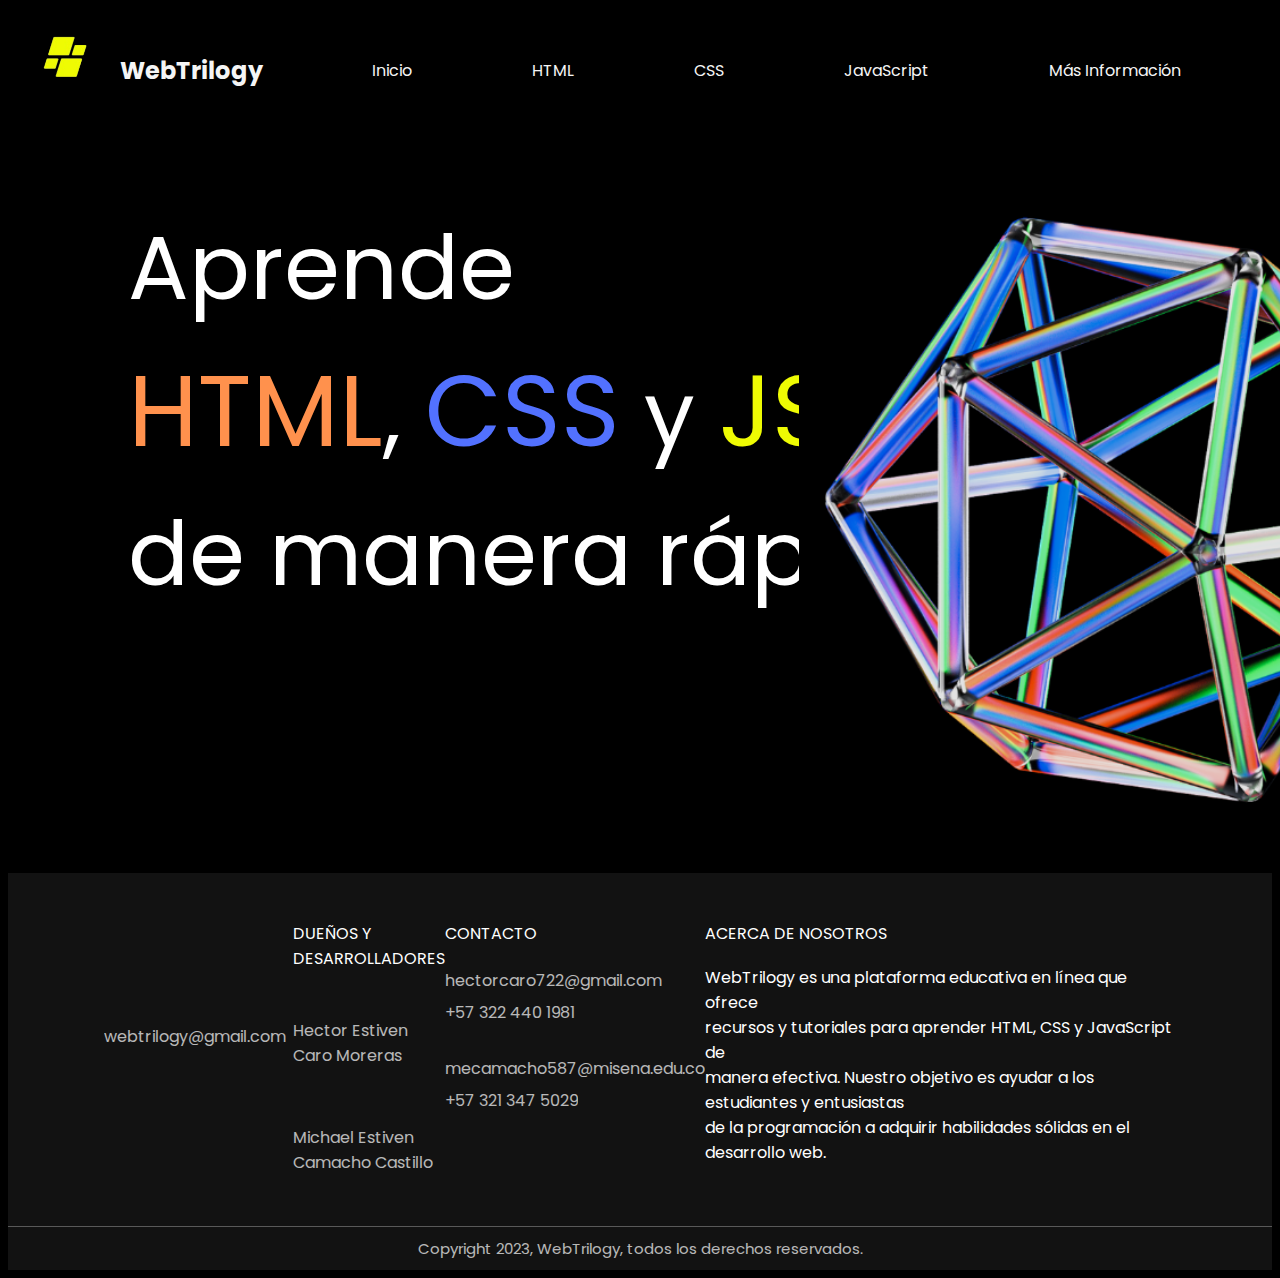
<file: index.html>
<!DOCTYPE html>
<html lang="en">
<head>
    <meta charset="UTF-8">
    <meta name="viewport" content="width=device-width, user-scalable=no, initial-scale=1.0,
    maximum-scale=1.0,minimum-scale=1.0">
    <link rel="stylesheet" href="css/style.css">
    <link rel="icon" type="image/png" href="img/principal/logo.png">
    <link rel="stylesheet" href="https://fonts.googleapis.com/css?family=Poppins">
    <title>WebTrilogy</title>
</head>
<body>

    <nav>
        <div class="logo">
          <img src="img/principal/logo.png" alt="logo" class="logo1">
        </div>
        <div class="CODE">
            <h1>WebTrilogy</h1>
        </div>
        
        
        <div class="nav-links" id="nav1">
          <ul>
            <li><a href="#" id="inicio">Inicio</a></li>
            <li><a href="html/info.html" id="html">HTML</a></li>
            <li><a href="html/info-css.html" id="css">CSS</a></li>
            <li><a href="html/info-js.html" id="js">JavaScript</a></li>
            <li><a href="html/masinfo.html" id="mas">Más Información</a></li>
          </ul>
        </div>
    </nav>
   
    <div class="contenedor">
         <img src="img/principal/inicio.png" alt="inicio" class="img1"> 
       <p class="h2"> Aprende <br> <bold class="h">HTML</bold>, <bold class="c">CSS</bold>
         y <bold class="s">JS</bold><br> de manera rápida. 
        </p>
        <p class="hini">En esta página se encontrará 
        la información básica e inicial <br>
        para aprender a programar.</p>

    
        <p id="saludo"></p>

    </div>
    <footer>
        <div class="footer-container">
            <div class="footer-content-container">
                <h3 class="website-logo">WebTrilogy</h3>
                <span class="footer-info">webtrilogy@gmail.com</span>
            </div>
            <div class="footer-menus">
                <div class="footer-content-container">
                    <span class="menu-title">Dueños y Desarrolladores</span>
                    <br>
                    <span class="menu-item-footer">Hector Estiven Caro Moreras</span>
                    <br><br>
                    <span class="menu-item-footer">Michael Estiven Camacho Castillo</span>
                </div>
                <div class="footer-content-container">
                    <span class="menu-title">Contacto</span>
                    <a href="" class="menu-item-footer">hectorcaro722@gmail.com</a>
                    <a href="" class="menu-item-footer">+57 322 440 1981</a>
                    <br>
                    <a href="" class="menu-item-footer">mecamacho587@misena.edu.co</a>
                    <a href="" class="menu-item-footer">+57 321 347 5029</a>
                </div>
            </div>
            
            <div class="footer-content-container">
                <span class="menu-title">Acerca de nosotros</span>
                <div class="social-container">
                    <span class="social-link"> WebTrilogy es una plataforma educativa en línea que ofrece<br> recursos y tutoriales para aprender HTML, CSS y JavaScript de <br> manera efectiva. Nuestro objetivo es ayudar a los estudiantes y entusiastas <br> de la programación a adquirir habilidades sólidas en el desarrollo web.
 </span>
             
                </div>
            </div>
        </div>
        <div class="copyright-container">
            <span class="copyright">Copyright 2023, WebTrilogy, todos los derechos reservados.</span>
        </div>
    </footer>

    <script src="Js/principal.js"></script>
</body>
</html>
</file>
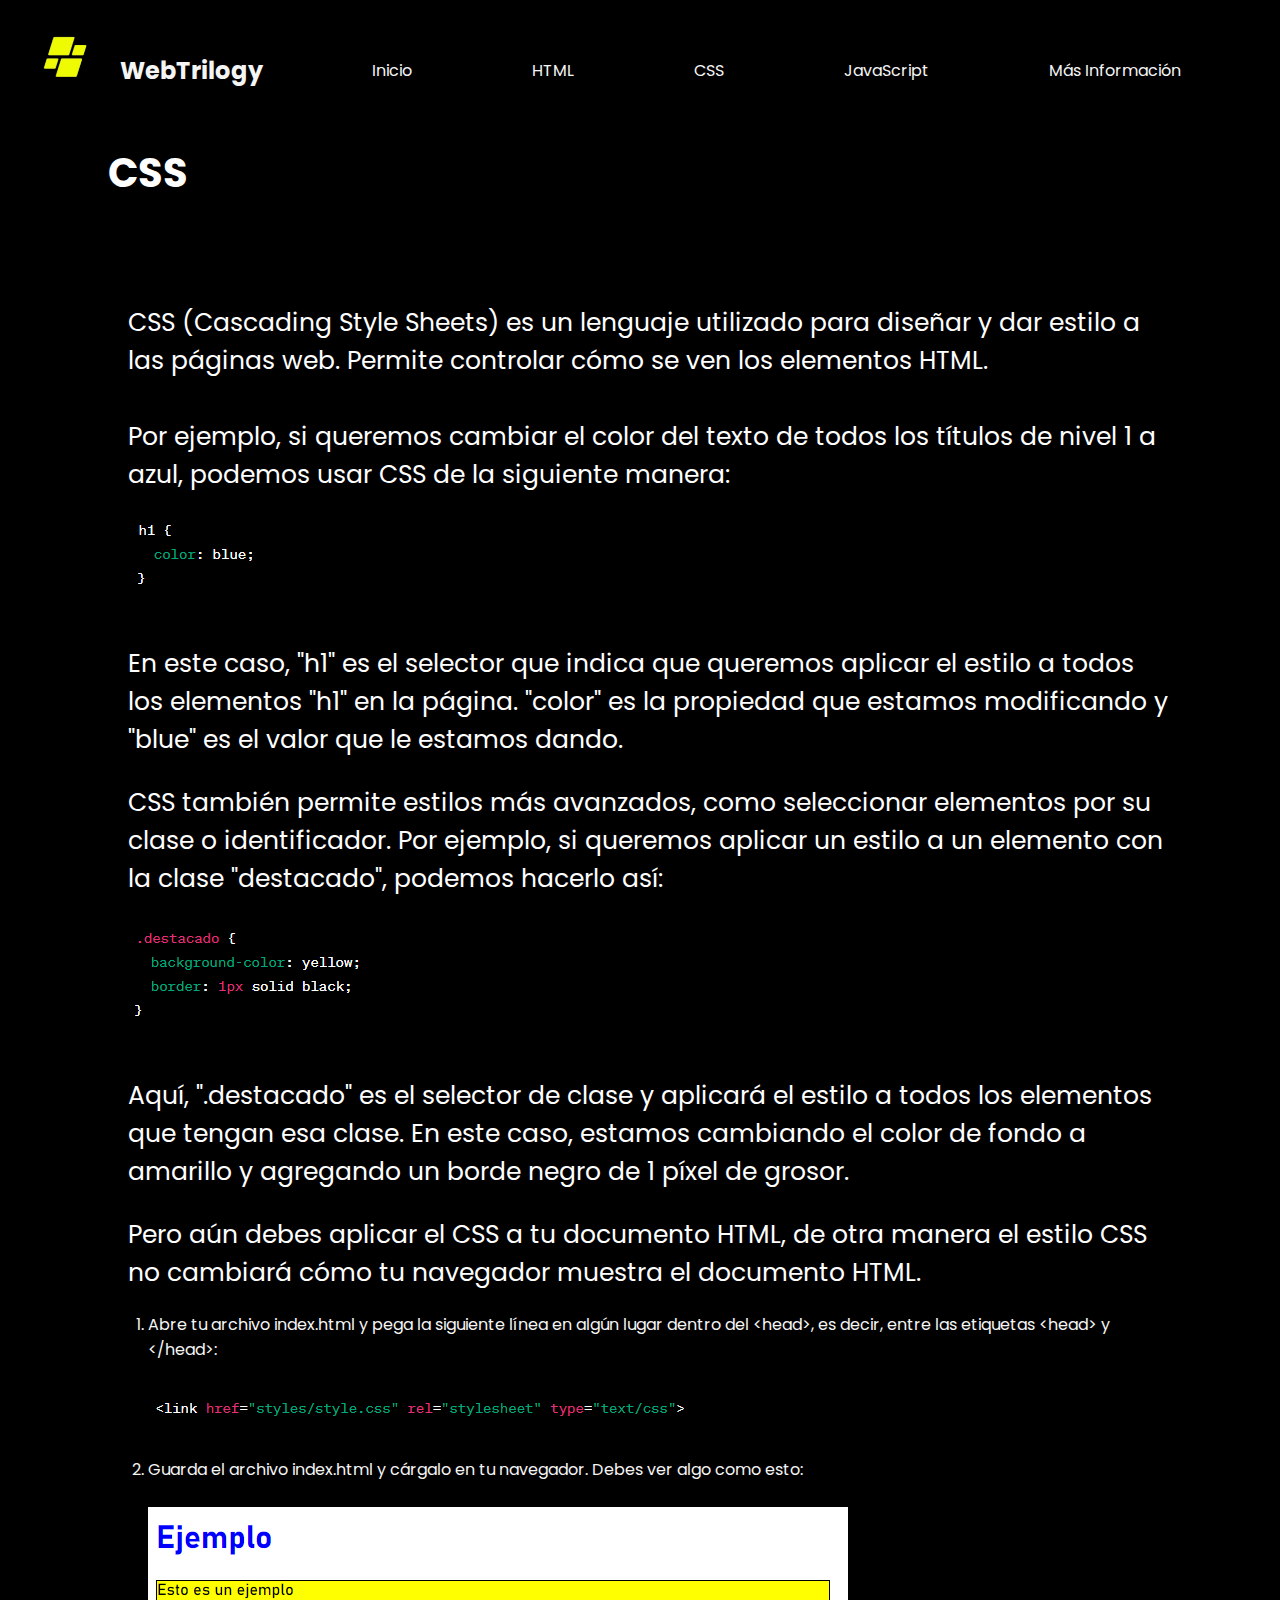
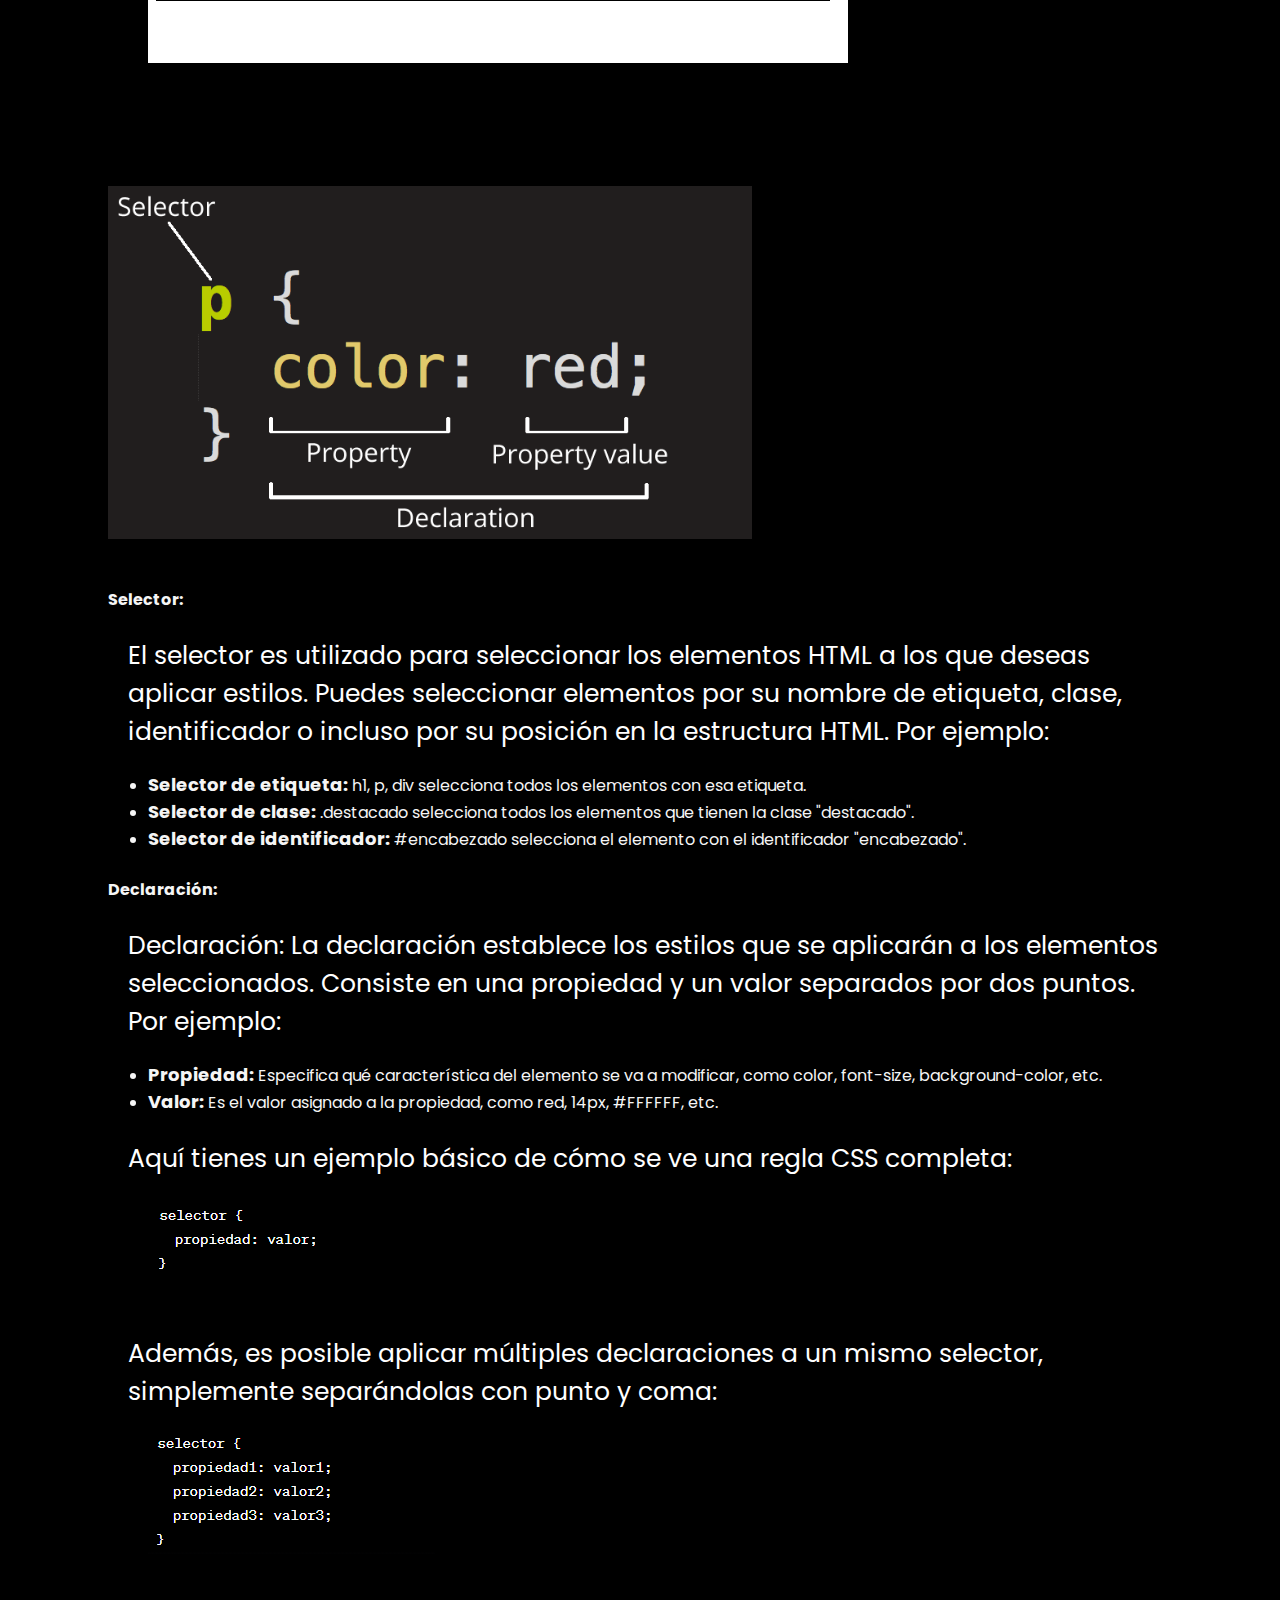
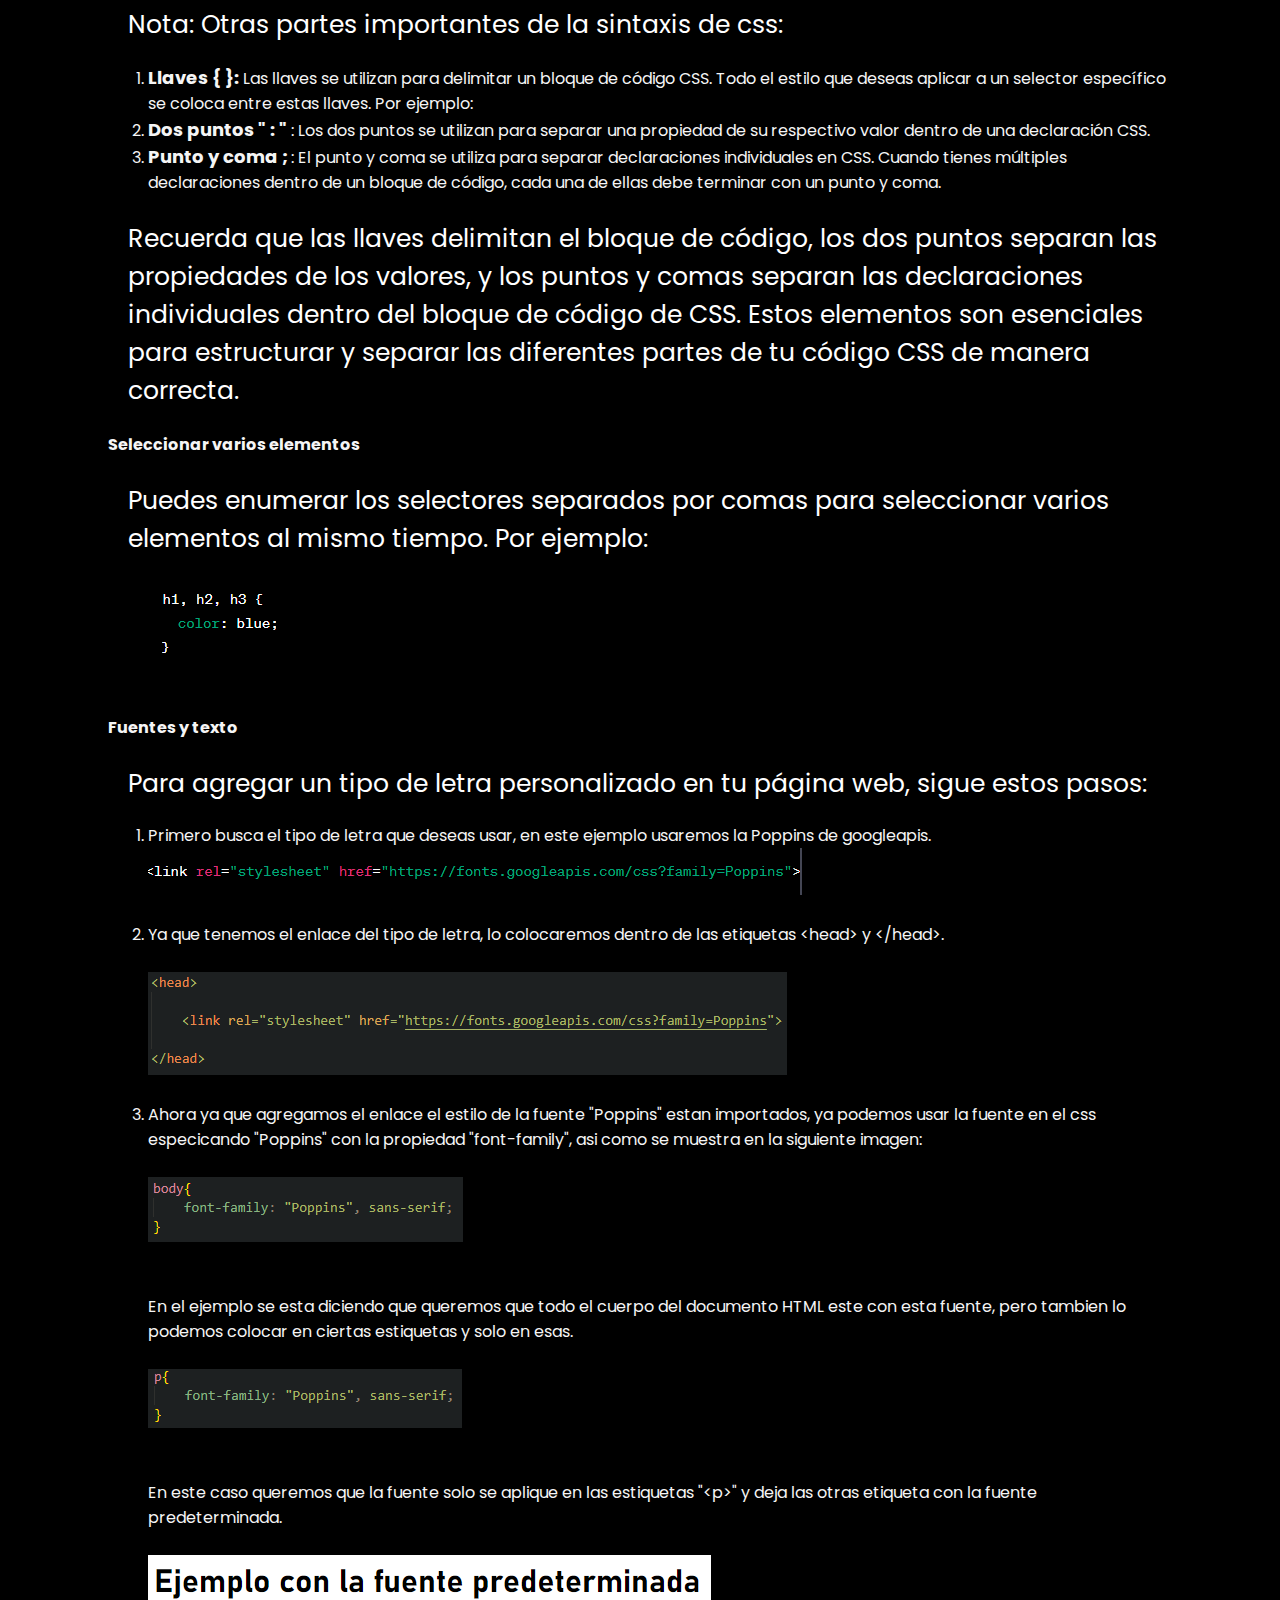
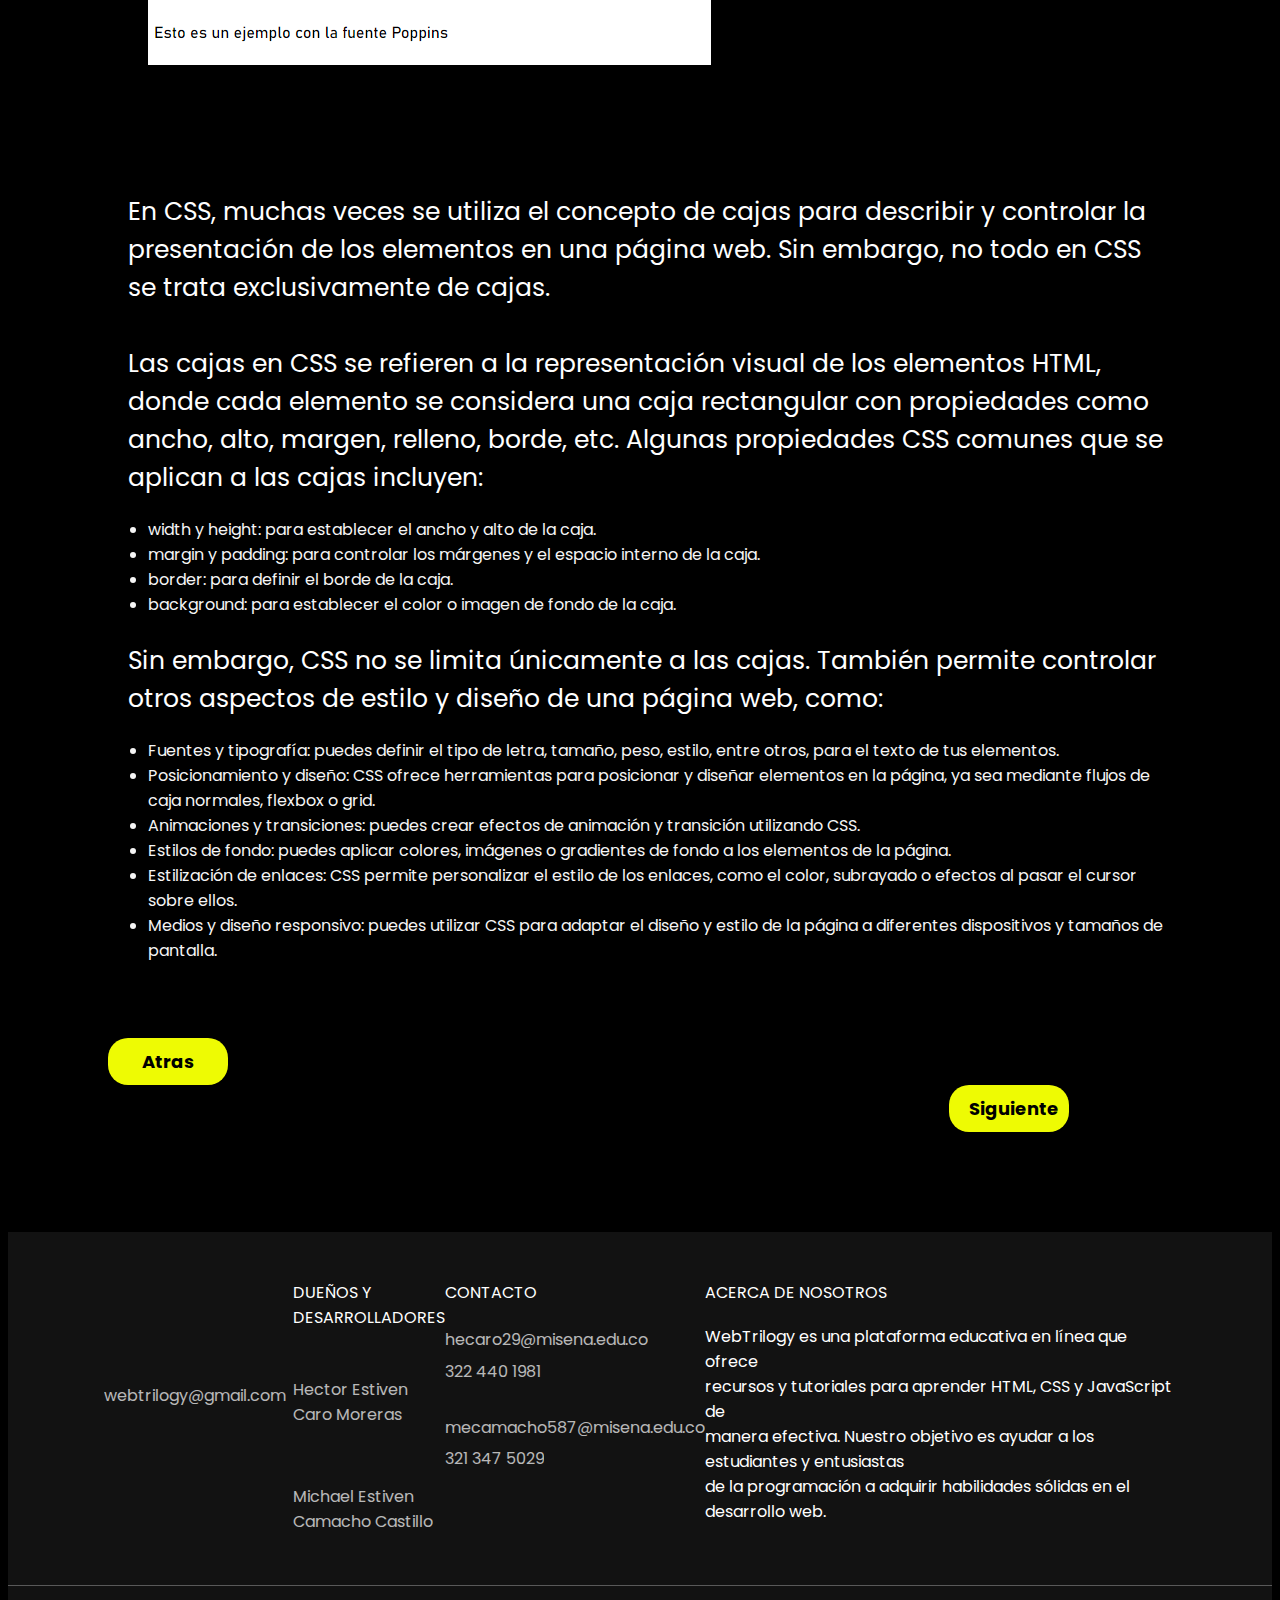
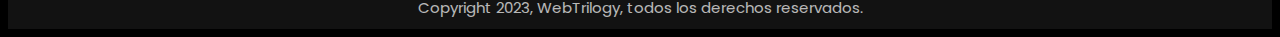
<file: html/info-css.html>
<!DOCTYPE html>
<html lang="en">
<head>
    <meta charset="UTF-8">
    <meta name="viewport" content="width=device-width, user-scalable=no, initial-scale=1.0,
    maximum-scale=1.0,minimum-scale=1.0">
    <link rel="stylesheet" href="../css/style.css">
    <link rel="icon" type="image/png" href="../img/principal/logo.png">
    <link rel="stylesheet" href="https://fonts.googleapis.com/css?family=Poppins">
    <title>WebTrilogy</title>
</head>
<body>

  <nav>
    <div class="logo">
      <img src="../img/principal/logo.png" alt="logo" class="logo1">
    </div>
    <div class="CODE">
      <h1>WebTrilogy</h1>
    </div>
        
        
    <div class="nav-links" id="nav1">
      <ul>
        <li><a href="../index.html" id="inicio">Inicio</a></li>
        <li><a href="info.html" id="html">HTML</a></li>
        <li><a href="info-css.html" id="css">CSS</a></li>
        <li><a href="info-js.html" id="js">JavaScript</a></li>
        <li><a href="masinfo.html" id="mas">Más Información</a></li>
      </ul>
    </div>
  </nav>

    <div class="contenedor">

        <h2>CSS</h2>
    
        <h3>¿Que es?</h3>
        <p>
          CSS (Cascading Style Sheets) es un lenguaje utilizado para diseñar y dar estilo a las páginas web. Permite
          controlar cómo se ven los elementos HTML.
          <br><br>
          Por ejemplo, si queremos cambiar el color del texto de todos los títulos de nivel 1 a azul, podemos usar CSS de la
          siguiente manera:
        </p>
        <img src="../img/infocss/ejemplo1.png" alt="ejemplo1" class="ejemplo1">
        <p>
          En este caso, "h1" es el selector que indica que queremos aplicar el estilo a todos los elementos "h1" en la
          página. "color" es la propiedad que estamos modificando y "blue" es el valor que le estamos dando.
        </p>
        <p>
          CSS también permite estilos más avanzados, como seleccionar elementos por su clase o identificador. Por ejemplo,
          si queremos aplicar un estilo a un elemento con la clase "destacado", podemos hacerlo así:
        </p>
        <img src="../img/infocss/ejemplo2.png" alt="ejemplo2" class="ejemplo2">
        <p>
          Aquí, ".destacado" es el selector de clase y aplicará el estilo a todos los elementos que tengan esa clase. En
          este caso, estamos cambiando el color de fondo a amarillo y agregando un borde negro de 1 píxel de grosor.
        </p>
        <p>
          Pero aún debes aplicar el CSS a tu documento HTML, de otra manera el estilo CSS no cambiará cómo tu navegador
          muestra el documento HTML.
    
        <ol>
          <li>
            Abre tu archivo index.html y pega la siguiente línea en algún lugar dentro del
            &lt;head&gt;, es decir, entre las etiquetas &lt;head&gt; y &lt;/head&gt;:
            <br><br>
            <img src="../img/infocss/ejemplo3.png" alt="">
          </li>
          <li>
            Guarda el archivo index.html y cárgalo en tu navegador. Debes ver algo como esto:
            <br><br>
            <img src="../img/infocss/ejemplo4.png" alt="">
          </li>
        </ol>
        </p>
    
        <h3>Estructura</h3>
    
        <img src="../img/infocss/estructura.png" alt="estructura del css">
    
        <h4>Selector:</h4>
    
        <p class="selector">
          El selector es utilizado para seleccionar los elementos HTML a los que deseas aplicar estilos. Puedes seleccionar
          elementos por su nombre de etiqueta, clase, identificador o incluso por su posición en la estructura HTML. Por
          ejemplo:
    
        <ul>
          <li>
            <strong>Selector de etiqueta:</strong> h1, p, div selecciona todos los elementos con esa etiqueta.
          </li>
          <li>
            <strong>Selector de clase:</strong> .destacado selecciona todos los elementos que tienen la clase "destacado".
          </li>
          <li>
            <strong>Selector de identificador:</strong> #encabezado selecciona el elemento con el identificador
            "encabezado".
          </li>
        </ul>
        </p>
    
        <h4>Declaración:</h4>
    
        <p class="selector">
          Declaración: La declaración establece los estilos que se aplicarán a los elementos seleccionados. Consiste en una
          propiedad y un valor separados por dos puntos. Por ejemplo:
    
        <ul>
          <li>
            <strong>Propiedad:</strong> Especifica qué característica del elemento se va a modificar, como color, font-size,
            background-color, etc.
          </li>
          <li>
            <strong>Valor:</strong> Es el valor asignado a la propiedad, como red, 14px, #FFFFFF, etc.
          </li>
        </ul>
        </p>
        <p class="selector">
          Aquí tienes un ejemplo básico de cómo se ve una regla CSS completa:
        </p>
        <img src="../img/infocss/ejemplo5.png" alt="ejemplo5" class="declaracion">
        <p class="selector">
          Además, es posible aplicar múltiples declaraciones a un mismo selector, simplemente separándolas con punto y coma:
        </p>
        <img src="../img/infocss/ejemplo6.png" alt="ejemplo6" class="declaracion">
        <p class="selector">
          Nota: Otras partes importantes de la sintaxis de css:
    
        <ol>
          <li>
            <strong>Llaves { }:</strong> Las llaves se utilizan para delimitar un bloque de código CSS. Todo el estilo que
            deseas aplicar a
            un selector específico se coloca entre estas llaves. Por ejemplo:
          </li>
          <li>
            <strong>Dos puntos " : "</strong> : Los dos puntos se utilizan para separar una propiedad de su respectivo valor
            dentro de una declaración CSS.
          </li>
          <li>
            <strong>Punto y coma ; </strong> : El punto y coma se utiliza para separar declaraciones individuales en CSS.
            Cuando tienes
            múltiples declaraciones dentro de un bloque de código, cada una de ellas debe terminar con un punto y coma.
          </li>
        </ol>
        </p>
        <p class="selector">
          Recuerda que las llaves delimitan el bloque de código, los dos puntos separan las propiedades de los valores, y
          los puntos y comas separan las declaraciones individuales dentro del bloque de código de CSS. Estos elementos son
          esenciales para estructurar y separar las diferentes partes de tu código CSS de manera correcta.
        </p>
    
        <h4>Seleccionar varios elementos</h4>
        <p class="selector">
          Puedes enumerar los selectores separados por comas para seleccionar varios elementos al mismo tiempo. Por ejemplo:
        </p>
        <img src="../img/infocss/ejemplo7.png" alt="ejemplo7" class="declaracion">
    
        <h4>Fuentes y texto</h4>
    
        <p class="selector">
          Para agregar un tipo de letra personalizado en tu página web, sigue estos pasos:
    
        <ol>
          <li>
            Primero busca el tipo de letra que deseas usar, en este ejemplo usaremos la Poppins de googleapis.
            <br>
            <img src="../img/infocss/ejemplo8.png" alt="">
          </li>
          <li>
            Ya que tenemos el enlace del tipo de letra, lo colocaremos dentro de las etiquetas &lt;head&gt; y &lt;/head&gt;.
            <br><br>
            <img src="../img/infocss/ejemplo9.png" alt="">
          </li>
          <li>
            Ahora ya que agregamos el enlace el estilo de la fuente "Poppins" estan importados, ya podemos usar la fuente
            en el css especicando "Poppins" con la propiedad "font-family", asi como se muestra en la siguiente imagen:
            <br><br>
            <img src="../img/infocss/ejemplo10.png" alt=""> <br><br>
    
            En el ejemplo se esta diciendo que queremos que todo el cuerpo del documento HTML este con esta fuente, pero
            tambien lo podemos colocar en ciertas estiquetas y solo en esas.
            <br><br>
            <img src="../img/infocss/ejemplo11.png" alt="">
            <br><br>
            En este caso queremos que la fuente solo se aplique en las estiquetas "&lt;p&gt;" y deja
            las otras etiqueta con la fuente predeterminada.
            <br><br>
            <img src="../img/infocss/ejemplo12.png" alt="">
        </ol>
        </p>
    
    
        <h3>¿Cajas en CSS?</h3>
    
        <p>
          En CSS, muchas veces se utiliza el concepto de cajas para describir y controlar la presentación de los elementos
          en una página web. Sin embargo, no todo en CSS se trata exclusivamente de cajas.
          <br><br>
          Las cajas en CSS se refieren a la representación visual de los elementos HTML, donde cada elemento se considera
          una caja rectangular con propiedades como ancho, alto, margen, relleno, borde, etc. Algunas propiedades CSS
          comunes que se aplican a las cajas incluyen:
    
        <ul>
          <li>
            width y height: para establecer el ancho y alto de la caja.
          </li>
          <li>
            margin y padding: para controlar los márgenes y el espacio interno de la caja.
          </li>
          <li>
            border: para definir el borde de la caja.
          </li>
          <li>
            background: para establecer el color o imagen de fondo de la caja.
          </li>
        </ul>
        </p>
        <p>
          Sin embargo, CSS no se limita únicamente a las cajas. También permite controlar otros aspectos de estilo y diseño
          de
          una página web, como:
    
        <ul>
          <li>
            Fuentes y tipografía: puedes definir el tipo de letra, tamaño, peso, estilo, entre otros, para el texto de tus
            elementos.
          </li>
          <li>
            Posicionamiento y diseño: CSS ofrece herramientas para posicionar y diseñar elementos en la página, ya sea
            mediante flujos de caja normales, flexbox o grid.
          </li>
          <li>
            Animaciones y transiciones: puedes crear efectos de animación y transición utilizando CSS.
          </li>
          <li>
            Estilos de fondo: puedes aplicar colores, imágenes o gradientes de fondo a los elementos de la página.
          </li>
          <li>
            Estilización de enlaces: CSS permite personalizar el estilo de los enlaces, como el color, subrayado o efectos
            al pasar el cursor sobre ellos.
          </li>
          <li>
            Medios y diseño responsivo: puedes utilizar CSS para adaptar el diseño y estilo de la página a diferentes
            dispositivos y tamaños de pantalla.
          </li>
        </ul>
        </p>
        <br><br>
        <button id="Boton" class="boton1"><strong>Atras</strong></button>
        <button id="Boton1" class="boton2"><strong>Siguiente</strong></button>
    </div>

   <footer>
        <div class="footer-container">
            <div class="footer-content-container">
                <h3 class="website-logo">WebTrilogy</h3>
                <span class="footer-info">webtrilogy@gmail.com</span>
            </div>
            <div class="footer-menus">
                <div class="footer-content-container">
                    <span class="menu-title">Dueños y Desarrolladores</span>
                    <br>
                    <span class="menu-item-footer">Hector Estiven Caro Moreras</span>
                    <br><br>
                    <span class="menu-item-footer">Michael Estiven Camacho Castillo</span>
                </div>
                <div class="footer-content-container">
                    <span class="menu-title">Contacto</span>
                    <a href="" class="menu-item-footer">hecaro29@misena.edu.co</a>
                    <a href="" class="menu-item-footer">322 440 1981</a>
                    <br>
                    <a href="" class="menu-item-footer">mecamacho587@misena.edu.co</a>
                    <a href="" class="menu-item-footer">321 347 5029</a>
                </div>
            </div>
            
            <div class="footer-content-container">
                <span class="menu-title">Acerca de nosotros</span>
                <div class="social-container">
                    <span class="social-link"> WebTrilogy es una plataforma educativa en línea que ofrece<br> recursos y tutoriales para aprender HTML, CSS y JavaScript de <br> manera efectiva. Nuestro objetivo es ayudar a los estudiantes y entusiastas <br> de la programación a adquirir habilidades sólidas en el desarrollo web.
 </span>
             
                </div>
            </div>
        </div>
        <div class="copyright-container">
            <span class="copyright">Copyright 2023, WebTrilogy, todos los derechos reservados.</span>
        </div>
    </footer>

  <script src="../Js/cssB.js"></script>
</body>
</html>
</file>
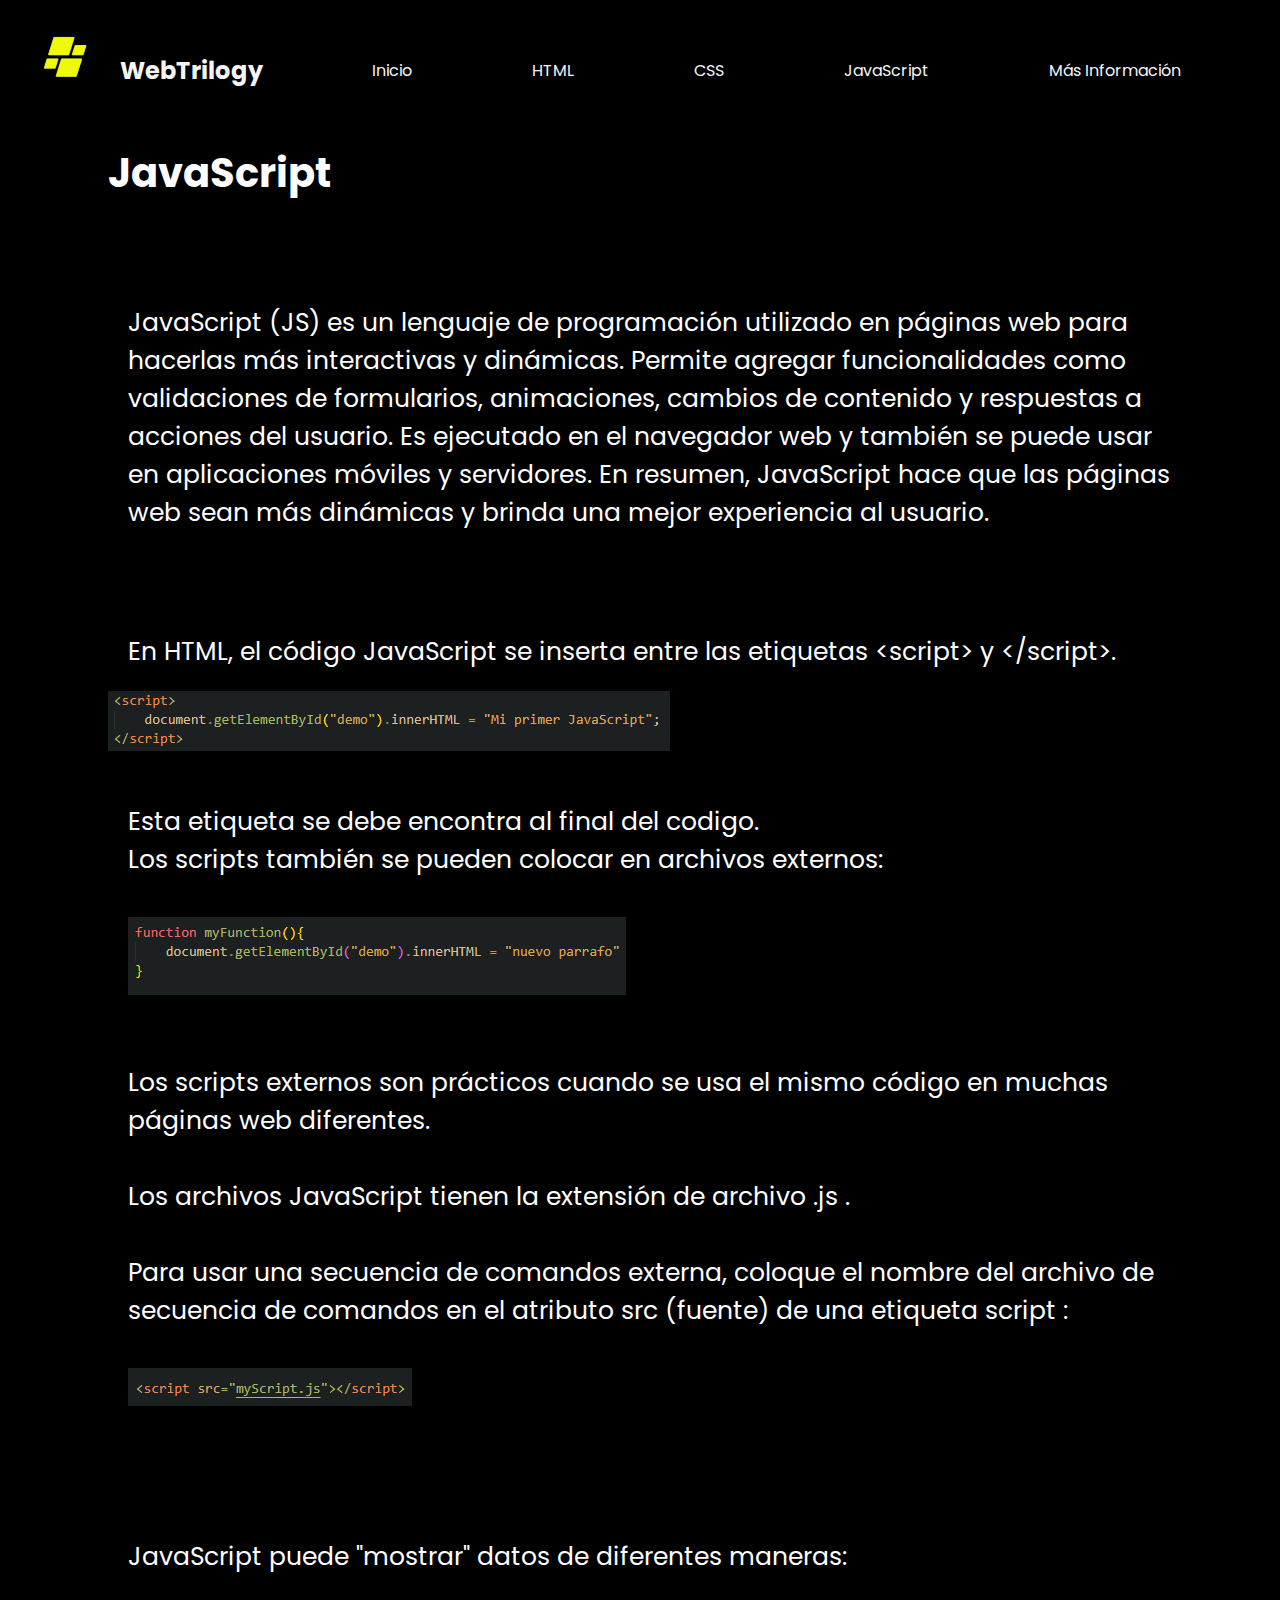
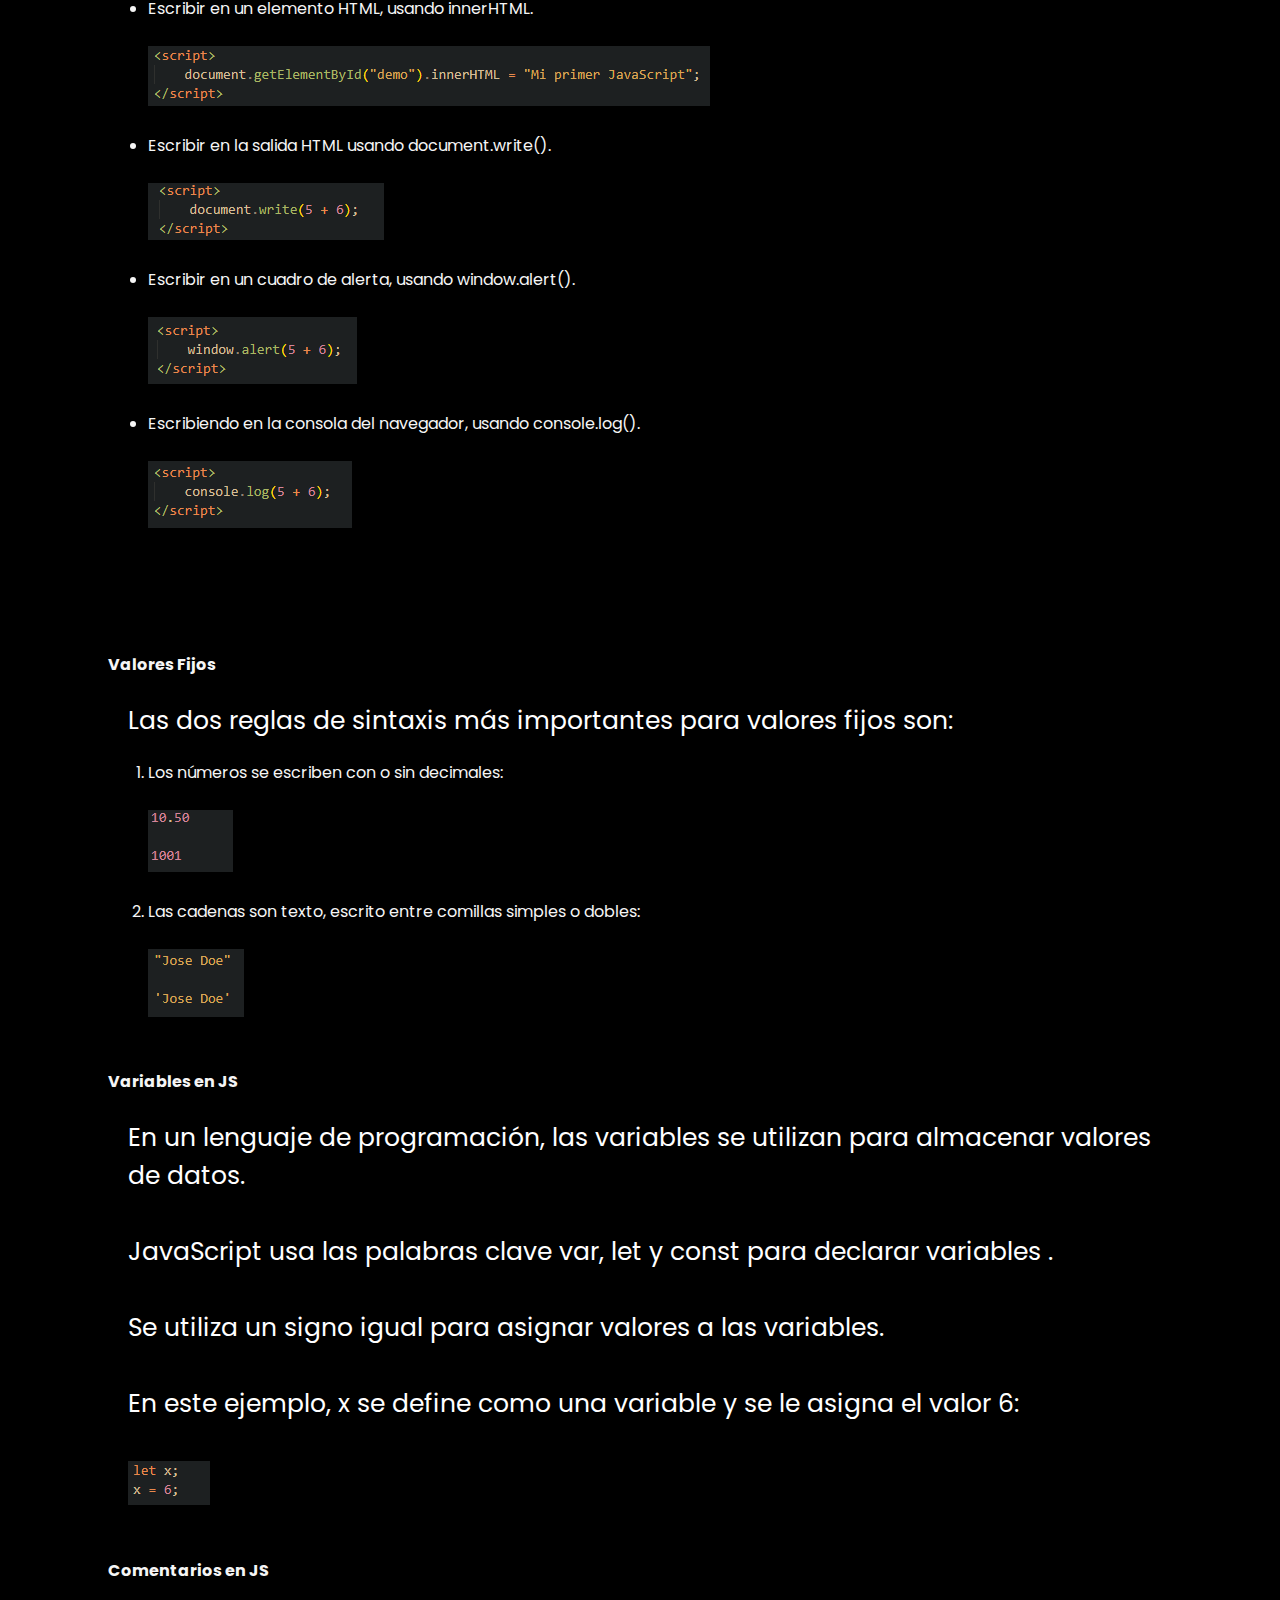
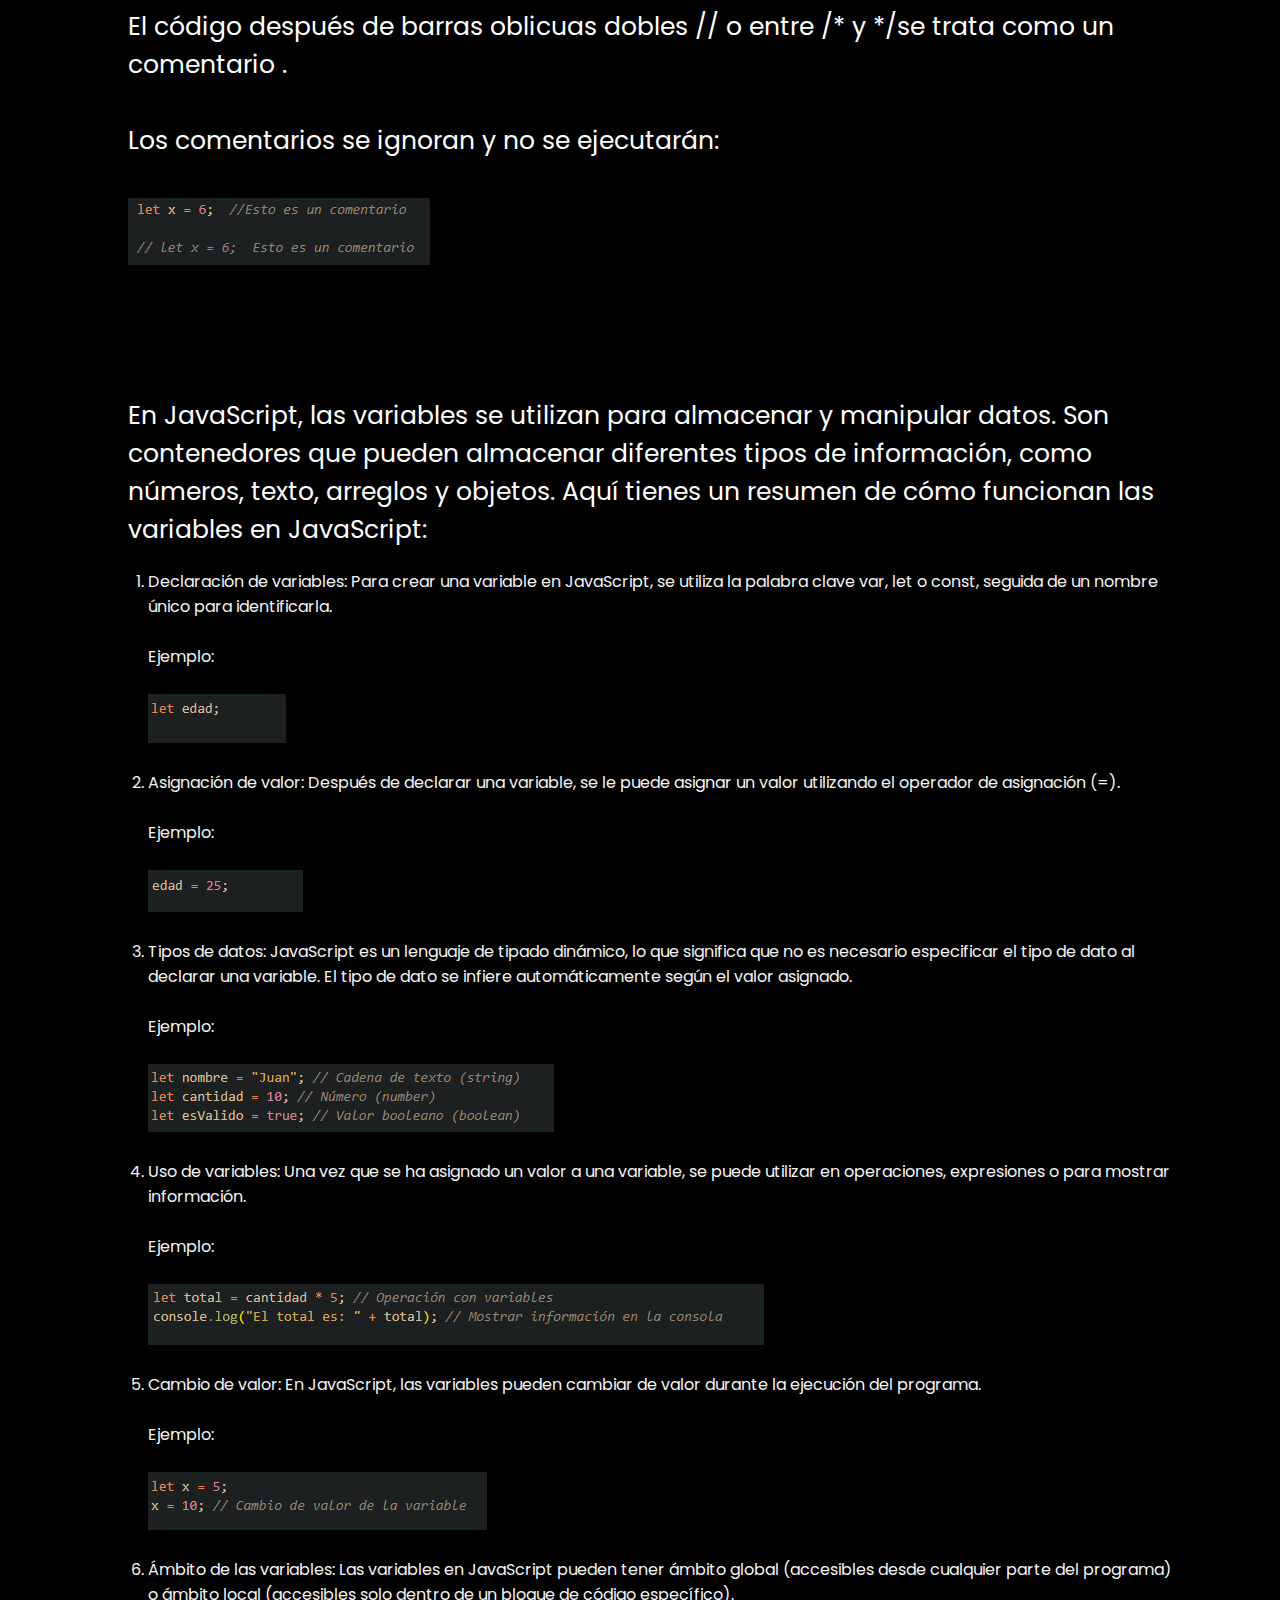
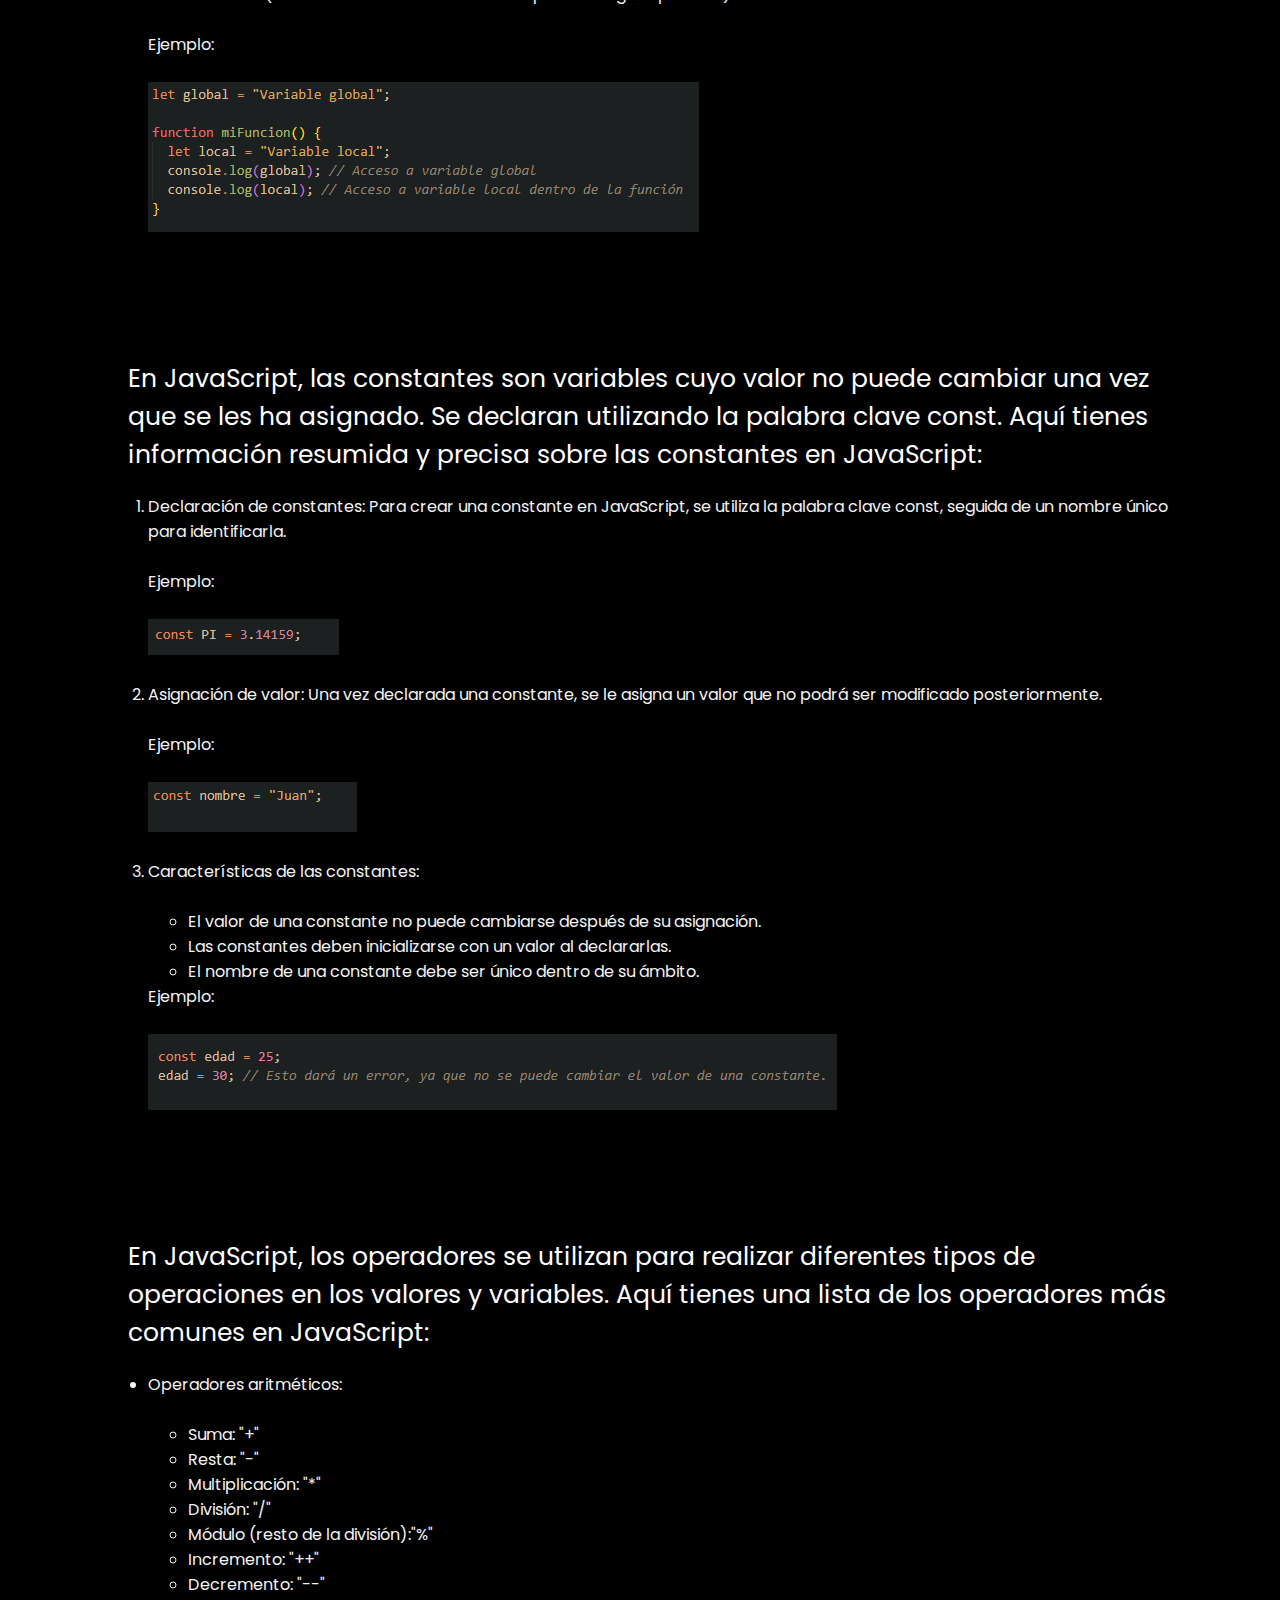
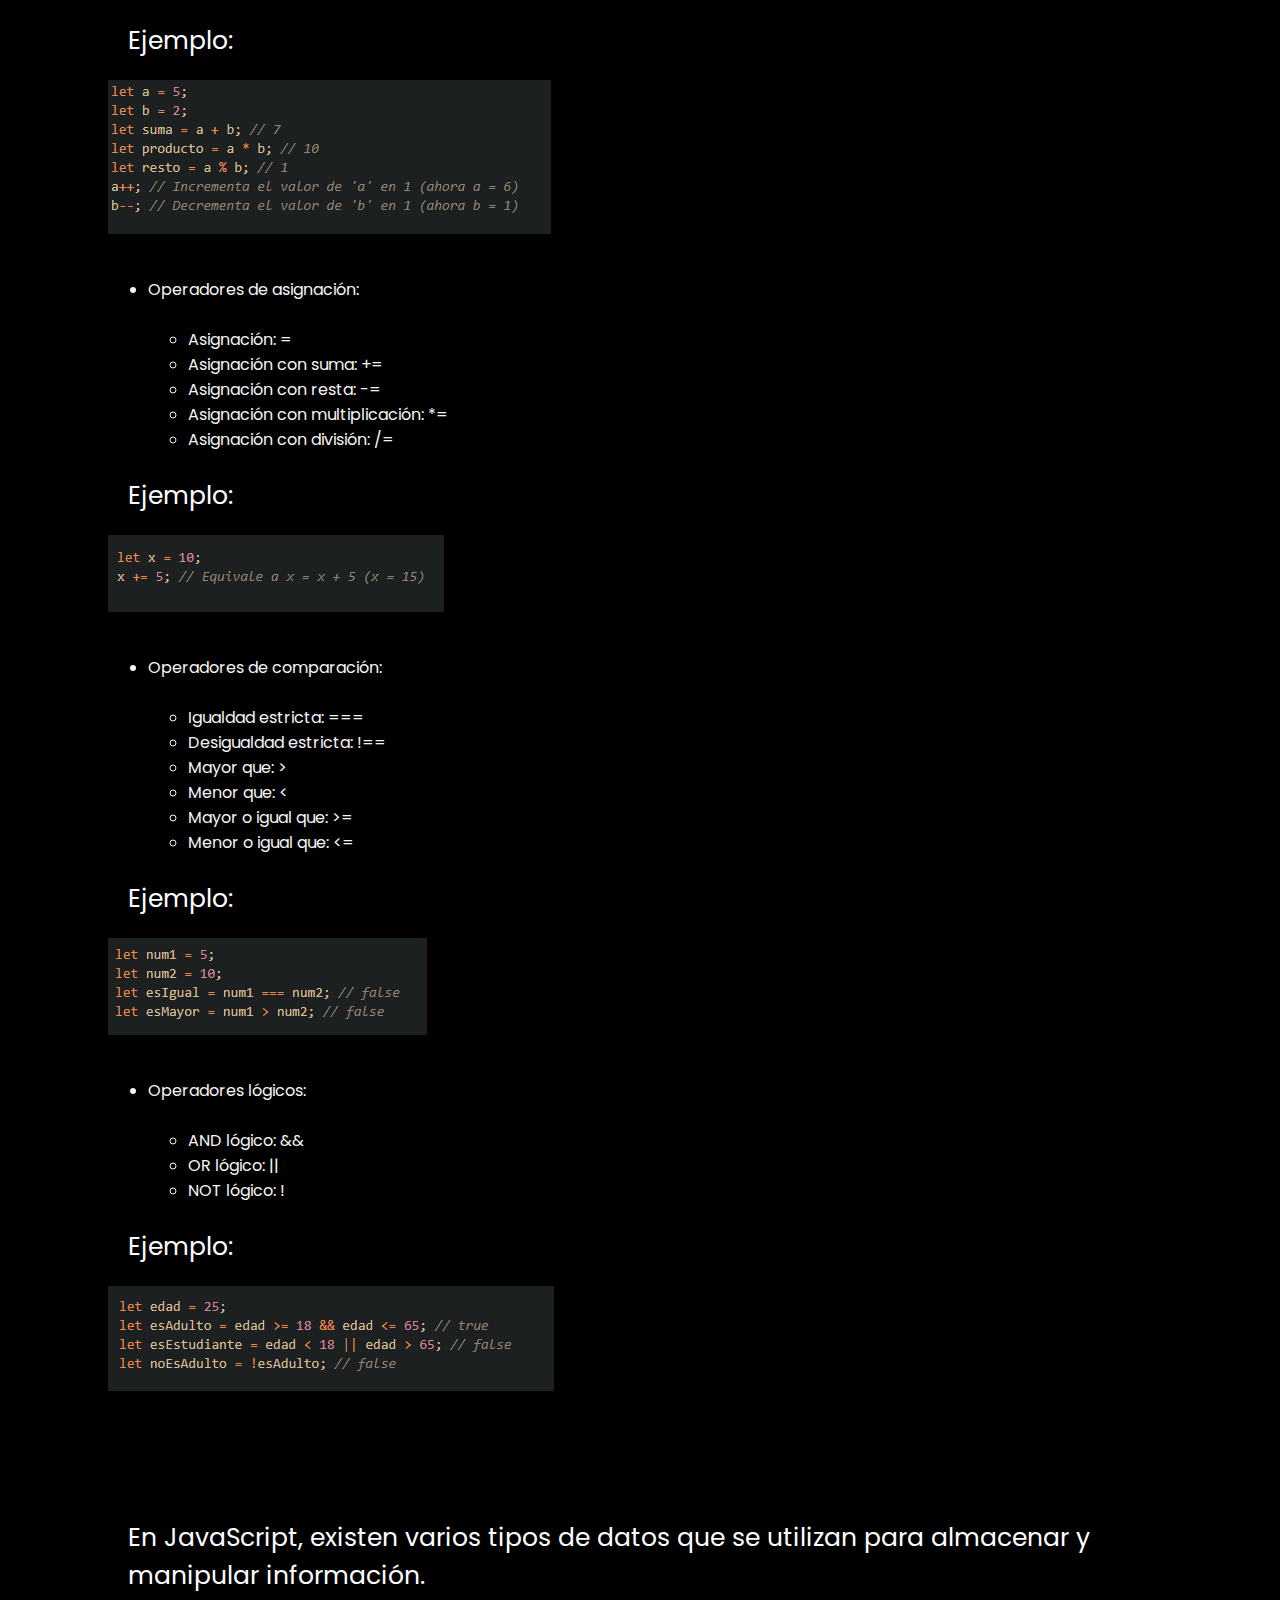
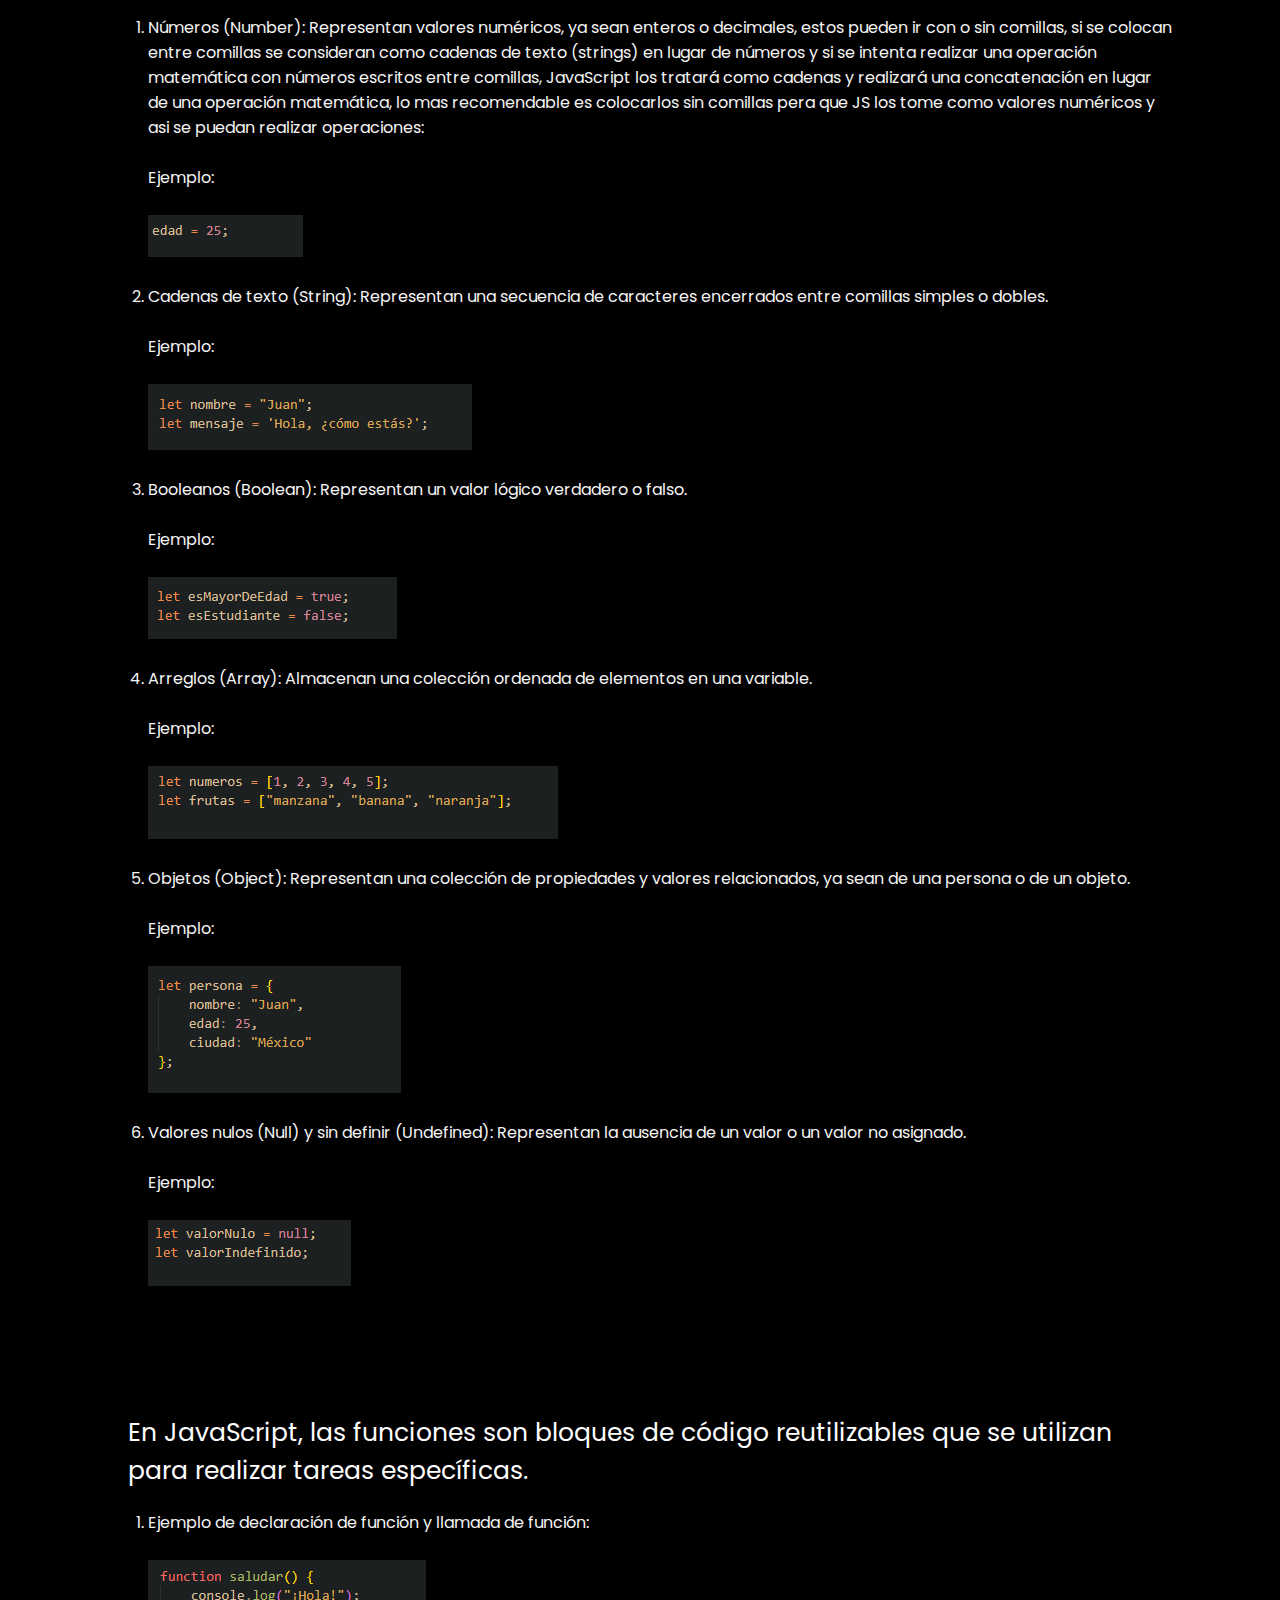
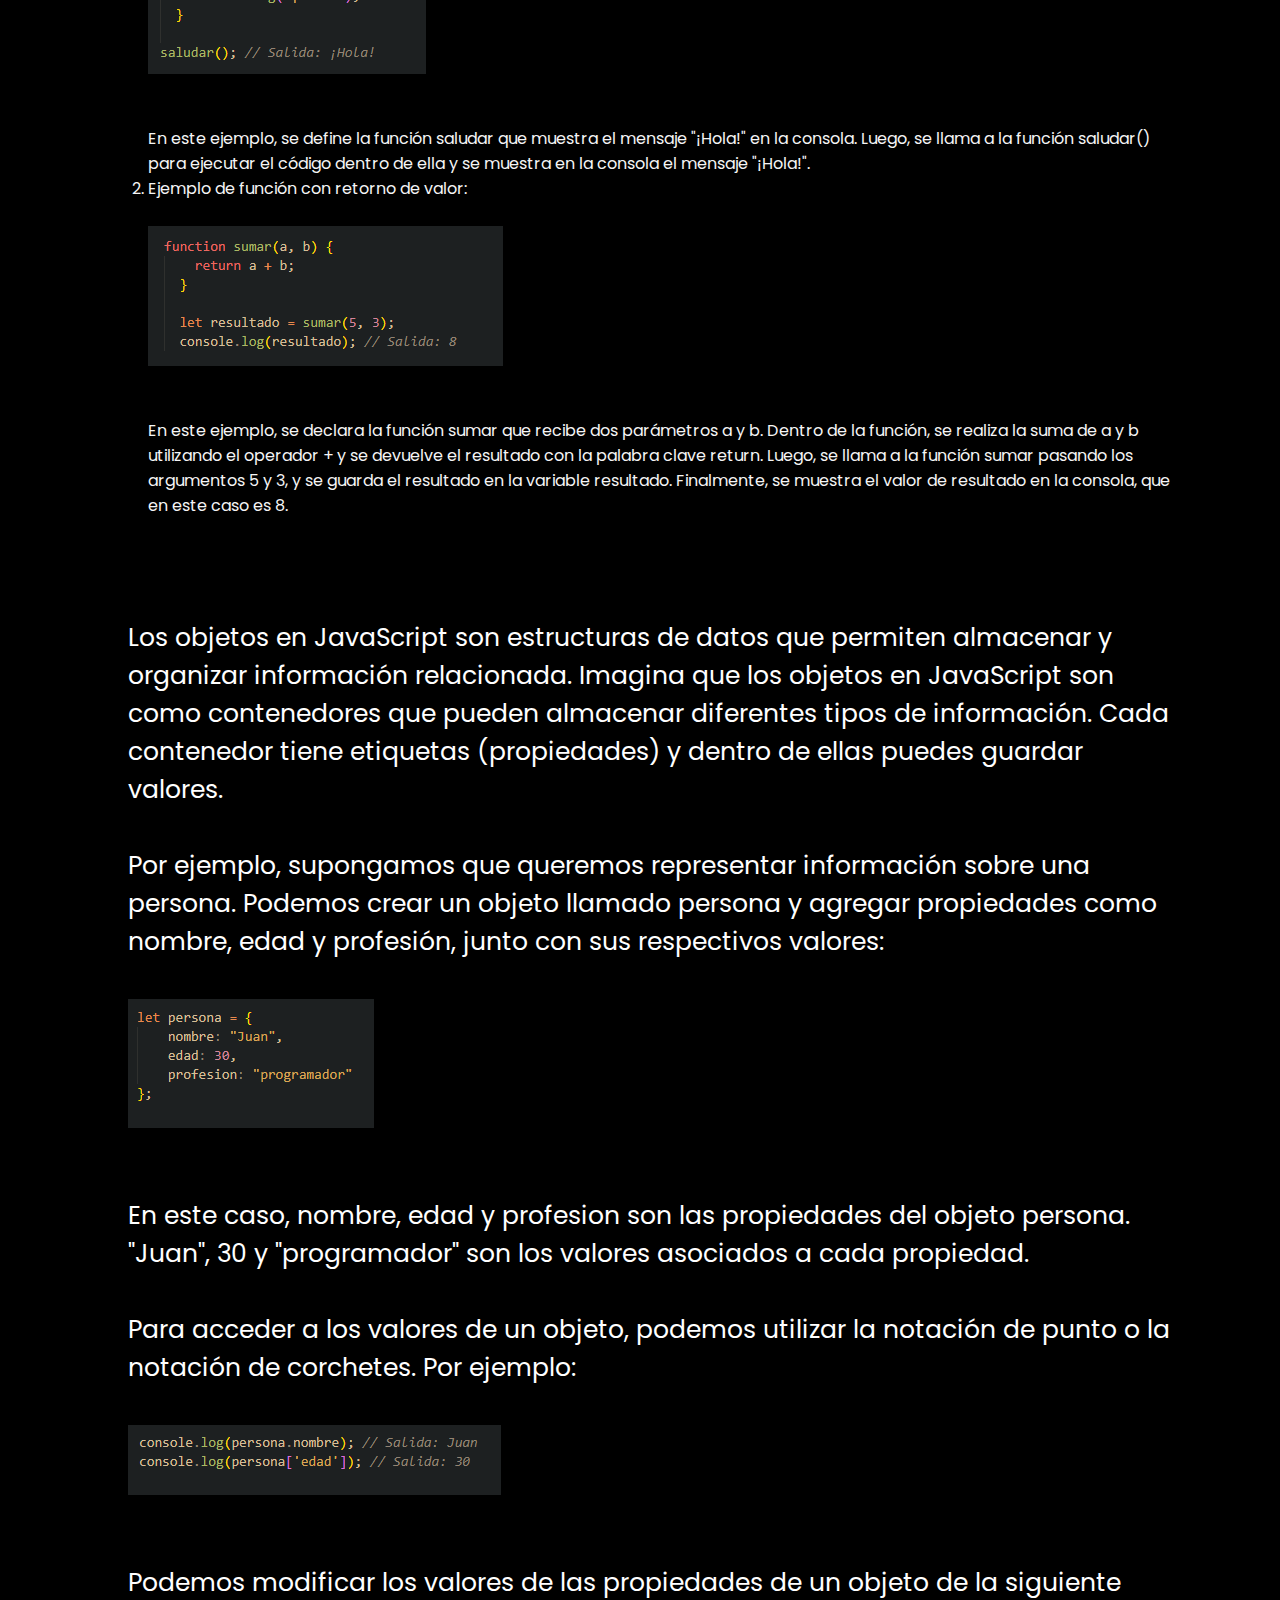
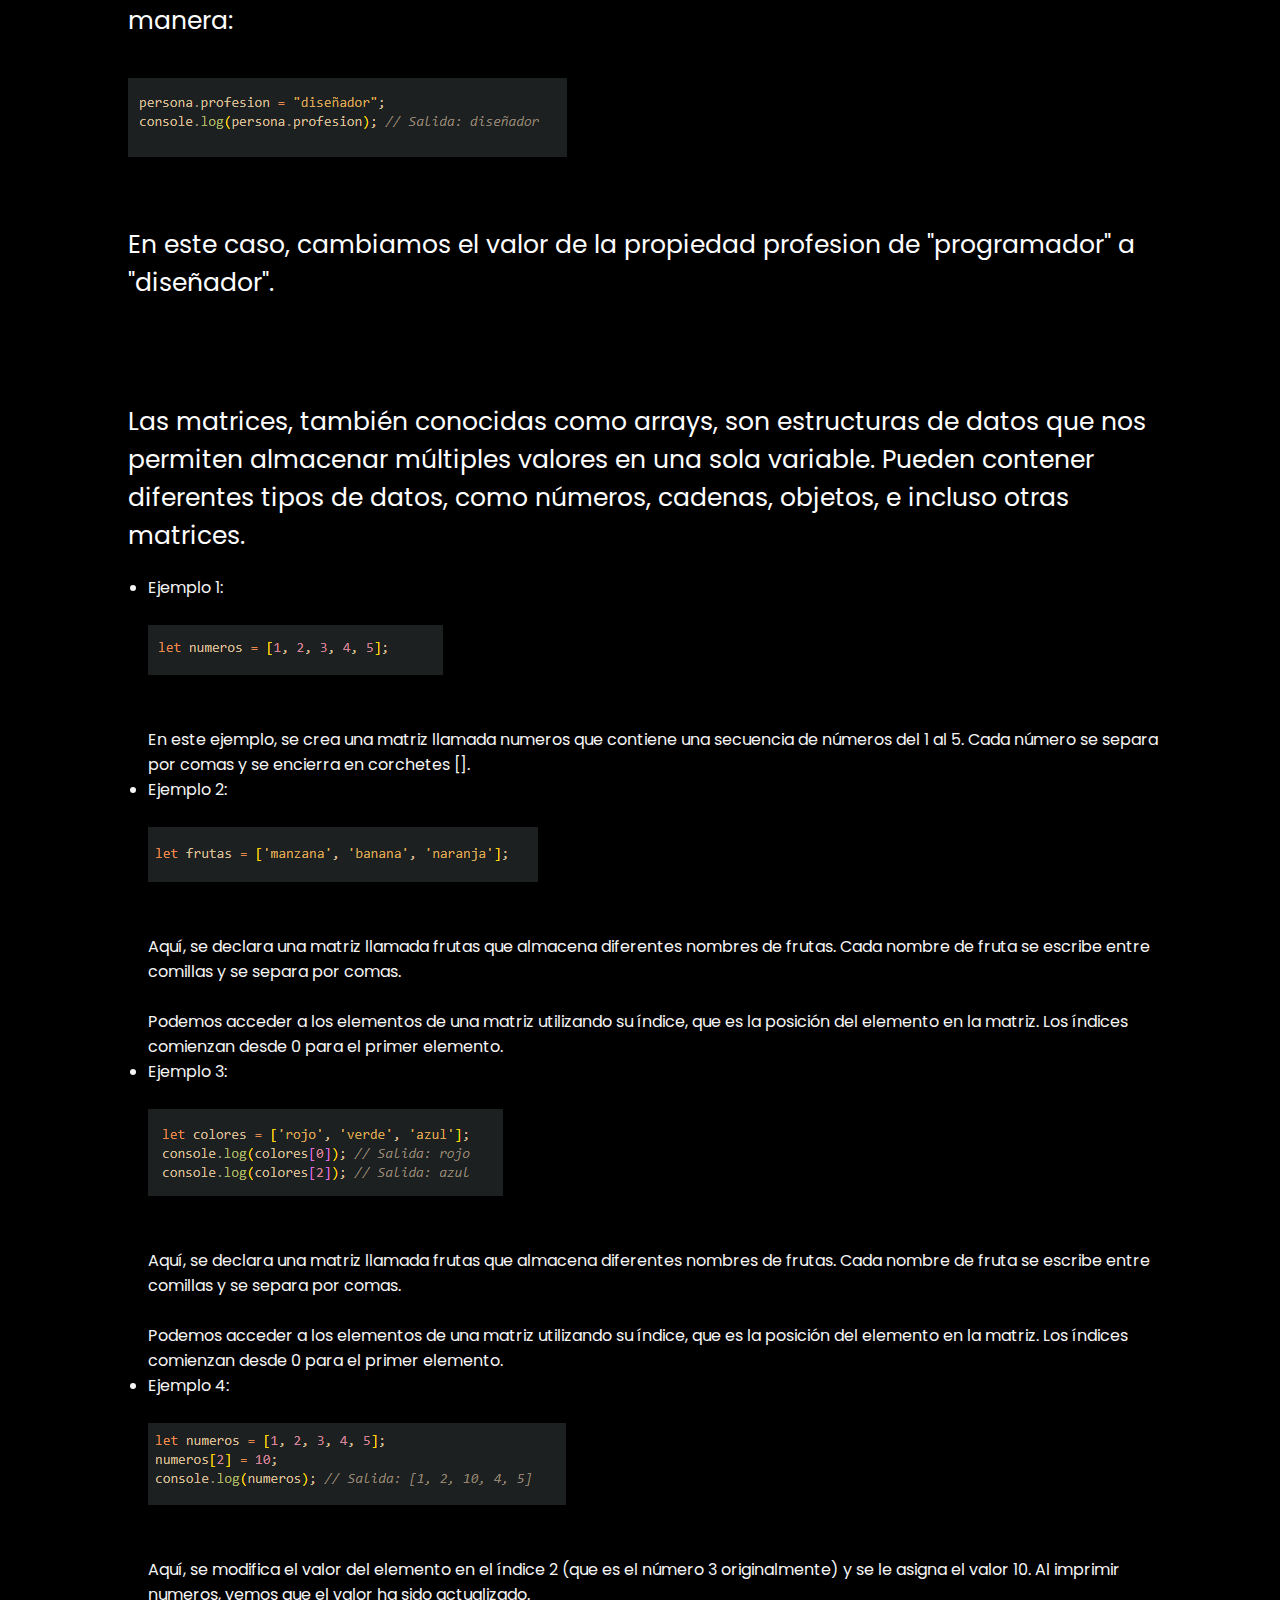
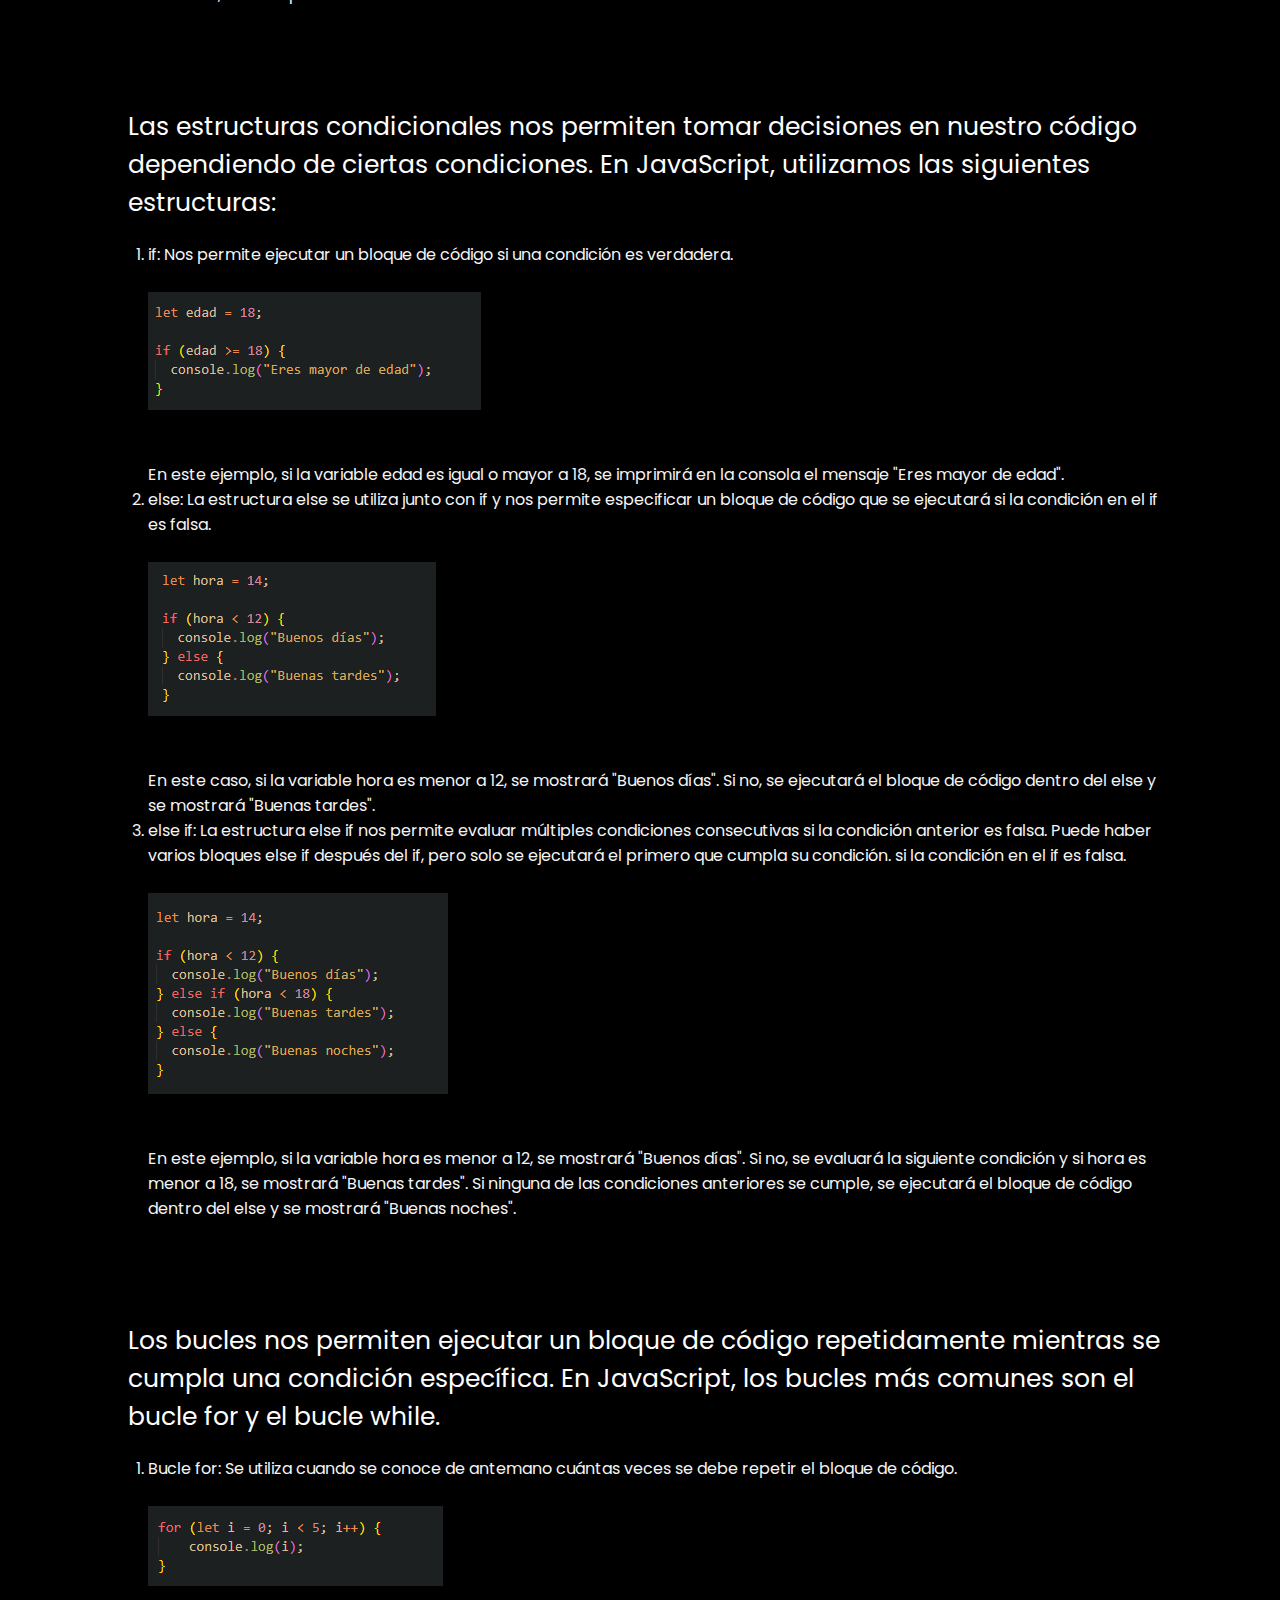
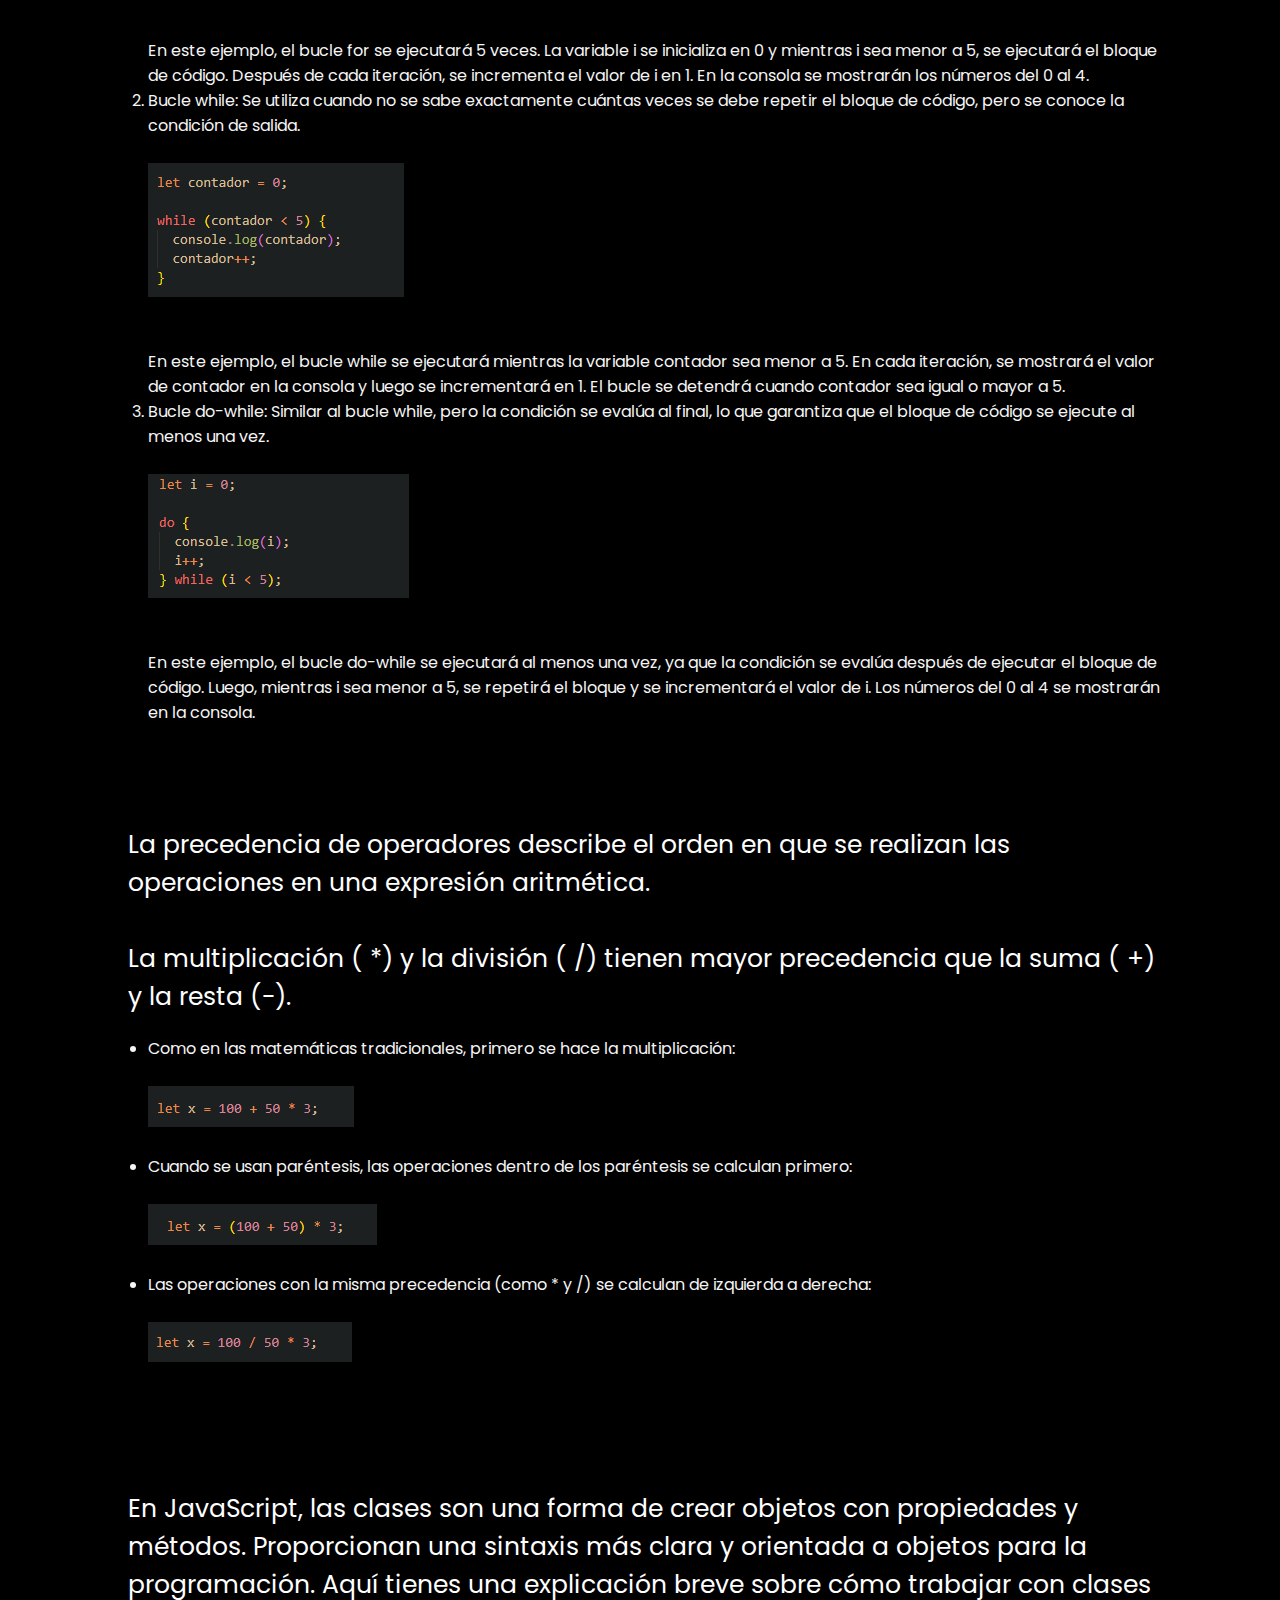
<file: html/info-js.html>
<!DOCTYPE html>
<html lang="en">
<head>
    <meta charset="UTF-8">
    <meta name="viewport" content="width=device-width, user-scalable=no, initial-scale=1.0,
    maximum-scale=1.0,minimum-scale=1.0">
    <link rel="stylesheet" href="../css/style.css">
    <link rel="icon" type="image/png" href="../img/principal/logo.png">
    <link rel="stylesheet" href="https://fonts.googleapis.com/css?family=Poppins">
    <title>WebTrilogy</title>
</head>
<body>

    <nav>
        <div class="logo">
          <img src="../img/principal/logo.png" alt="logo" class="logo1">
        </div>
        <div class="CODE">
            <h1>WebTrilogy</h1>
        </div>
        
        
        <div class="nav-links" id="nav1">
          <ul>
            <li><a href="../index.html" id="inicio">Inicio</a></li>
            <li><a href="info.html" id="html">HTML</a></li>
            <li><a href="info-css.html" id="css">CSS</a></li>
            <li><a href="info-js.html" id="js">JavaScript</a></li>
            <li><a href="masinfo.html" id="mas">Más Información</a></li>
          </ul>
        </div>
    </nav>

    <div class="contenedor">

        <h2>JavaScript</h2>
    
        <h3>¿Que es?</h3>
        <p>
          JavaScript (JS) es un lenguaje de programación utilizado en páginas web para hacerlas más interactivas y
          dinámicas. Permite agregar funcionalidades como validaciones de formularios, animaciones, cambios de contenido y
          respuestas a acciones del usuario. Es ejecutado en el navegador web y también se puede usar en aplicaciones
          móviles y servidores. En resumen, JavaScript hace que las páginas web sean más dinámicas y brinda una mejor
          experiencia al usuario.
        </p>
    
        <h3>La etiqueta &lt;script&gt; :</h3>
        <p>En HTML, el código JavaScript se inserta entre las etiquetas &lt;script&gt; y &lt;/script&gt;.</p>
        <img src="../img/infojs/ejemplo1.png" alt="">
        <p>
          Esta etiqueta se debe encontra al final del codigo.
          <br>
          Los scripts también se pueden colocar en archivos externos:
          <br><br>
          <img src="../img/infojs/ejemplo2.png" alt="">
          <br><br>
          Los scripts externos son prácticos cuando se usa el mismo código en muchas páginas web diferentes.
          <br><br>
          Los archivos JavaScript tienen la extensión de archivo .js .
          <br><br>
          Para usar una secuencia de comandos externa, coloque el nombre del archivo de secuencia de comandos en el atributo
          src (fuente) de una etiqueta script :
          <br><br>
          <img src="../img/infojs/ejemplo3.png" alt="">
        </p>
    
        <h3>Tipos de salida en JS</h3>
        <p>
          JavaScript puede "mostrar" datos de diferentes maneras:
        <ul>
          <li>
            Escribir en un elemento HTML, usando innerHTML.
            <br><br>
            <img src="../img/infojs/ejemplo1.png" alt="">
          </li>
          <li>
            Escribir en la salida HTML usando document.write().
            <br><br>
            <img src="../img/infojs/ejemplo4.png" alt="">
          </li>
          <li>
            Escribir en un cuadro de alerta, usando window.alert().
            <br><br>
            <img src="../img/infojs/ejemplo5.png" alt="">
          </li>
          <li>
            Escribiendo en la consola del navegador, usando console.log().
            <br><br>
            <img src="../img/infojs/ejemplo6.png" alt="">
          </li>
        </ul>
        </p>
    
        <h3>Sintaxis JavaScript</h3>
    
        <h4>Valores Fijos</h4>
        <p class="p1">
          Las dos reglas de sintaxis más importantes para valores fijos son:
    
        <ol>
          <li>
            Los números se escriben con o sin decimales:
            <br><br>
            <img src="../img/infojs/ejemplo7.png" alt="">
          </li>
          <li>
            Las cadenas son texto, escrito entre comillas simples o dobles:
            <br><br>
            <img src="../img/infojs/ejemplo8.png" alt="">
          </li>
        </ol>
        </p>
    
        <h4>Variables en JS</h4>
        <p class="p1">
          En un lenguaje de programación, las variables se utilizan para almacenar valores de datos.
          <br><br>
          JavaScript usa las palabras clave var, let y const para declarar variables .
          <br><br>
          Se utiliza un signo igual para asignar valores a las variables.
          <br><br>
          En este ejemplo, x se define como una variable y se le asigna el valor 6:
          <br><br>
          <img src="../img/infojs/ejemplo9.png" alt="">
        </p>
    
        <h4>Comentarios en JS</h4>
    
        <p class="p1">
          El código después de barras oblicuas dobles // o entre /* y */se trata como un comentario .
          <br><br>
          Los comentarios se ignoran y no se ejecutarán:
          <br><br>
          <img src="../img/infojs/ejemplo10.png" alt="">
        </p>
    
        <h3>Variables en JS</h3>
    
        <p>
          En JavaScript, las variables se utilizan para almacenar y manipular datos. Son contenedores que pueden almacenar
          diferentes tipos de información, como números, texto, arreglos y objetos. Aquí tienes un resumen de cómo funcionan
          las variables en JavaScript:
    
        <ol>
          <li>
            Declaración de variables: Para crear una variable en JavaScript, se utiliza la palabra clave var, let o const,
            seguida de un nombre único para identificarla.
            <br><br>
            Ejemplo:
            <br><br>
            <img src="../img/infojs/ejemplo11.png" alt="">
          </li>
          <li>
            Asignación de valor: Después de declarar una variable, se le puede asignar un valor utilizando el operador de
            asignación (=).
            <br><br>
            Ejemplo:
            <br><br>
            <img src="../img/infojs/ejemplo12.png" alt="">
          </li>
          <li>
            Tipos de datos: JavaScript es un lenguaje de tipado dinámico, lo que significa que no es necesario especificar
            el tipo de dato al declarar una variable. El tipo de dato se infiere automáticamente según el valor asignado.
            <br><br>
            Ejemplo:
            <br><br>
            <img src="../img/infojs/ejemplo13.png" alt="">
          </li>
          <li>
            Uso de variables: Una vez que se ha asignado un valor a una variable, se puede utilizar en operaciones,
            expresiones o para mostrar información.
            <br><br>
            Ejemplo:
            <br><br>
            <img src="../img/infojs/ejemplo14.png" alt="">
          </li>
          <li>
            Cambio de valor: En JavaScript, las variables pueden cambiar de valor durante la ejecución del programa.
            <br><br>
            Ejemplo:
            <br><br>
            <img src="../img/infojs/ejemplo15.png" alt="">
          </li>
          <li>
            Ámbito de las variables: Las variables en JavaScript pueden tener ámbito global (accesibles desde cualquier
            parte del programa) o ámbito local (accesibles solo dentro de un bloque de código específico).
            <br><br>
            Ejemplo:
            <br><br>
            <img src="../img/infojs/ejemplo16.png" alt="">
          </li>
        </ol>
        </p>
    
        <h3>Constantes en JS</h3>
    
        <p>
          En JavaScript, las constantes son variables cuyo valor no puede cambiar una vez que se les ha asignado. Se
          declaran utilizando la palabra clave const. Aquí tienes información resumida y precisa sobre las constantes en
          JavaScript:
    
        <ol>
          <li>
            Declaración de constantes: Para crear una constante en JavaScript, se utiliza la palabra clave const, seguida de
            un nombre único para identificarla.
            <br><br>
            Ejemplo:
            <br><br>
            <img src="../img/infojs/ejemplo17.png" alt="">
          </li>
          <li>
            Asignación de valor: Una vez declarada una constante, se le asigna un valor que no podrá ser modificado
            posteriormente.
            <br><br>
            Ejemplo:
            <br><br>
            <img src="../img/infojs/ejemplo18.png" alt="">
          </li>
          <li>
            Características de las constantes:
            <br><br>
            <ul>
              <li class="l22">
                El valor de una constante no puede cambiarse después de su asignación.
              </li>
              <li class="l22">
                Las constantes deben inicializarse con un valor al declararlas.
              </li>
              <li class="l22">
                El nombre de una constante debe ser único dentro de su ámbito.
              </li>
            </ul>
            Ejemplo:
            <br><br>
            <img src="../img/infojs/ejemplo19.png" alt="">
          </li>
        </ol>
        </p>
    
        <h3>Operadores en JS</h3>
    
        <p>
          En JavaScript, los operadores se utilizan para realizar diferentes tipos de operaciones en los valores y
          variables. Aquí tienes una lista de los operadores más comunes en JavaScript:
    
        <ul>
          <li>
            Operadores aritméticos:
            <br><br>
            <ul>
              <li class="l22">
                Suma: "+"
              </li>
              <li class="l22">
                Resta: "-"
              </li>
              <li class="l22">
                Multiplicación: "*"
              </li>
              <li class="l22">
                División: "/"
              </li>
              <li class="l22">
                Módulo (resto de la división):"%"
              </li>
              <li class="l22">
                Incremento: "++"
              </li>
              <li class="l22">
                Decremento: "--"
              </li>
            </ul>
          </li>
        </ul>
        <p class="p3">Ejemplo:</p>
        <img src="../img/infojs/ejemplo20.png" alt="" class="p3">
    
        <!-- separador -->
    
        <ul>
          <li>
            Operadores de asignación:
            <br><br>
            <ul>
              <li class="l22">
                Asignación: =
              </li>
              <li class="l22">
                Asignación con suma: +=
              </li>
              <li class="l22">
                Asignación con resta: -=
              </li>
              <li class="l22">
                Asignación con multiplicación: *=
              </li>
              <li class="l22">
                Asignación con división: /=
              </li>
            </ul>
          </li>
        </ul>
        <p class="p3">Ejemplo:</p>
        <img src="../img/infojs/ejemplo21.png" alt="" class="p3">
    
        <!-- separador -->
    
        <ul>
          <li>
            Operadores de comparación:
            <br><br>
            <ul>
              <li class="l22">
                Igualdad estricta: ===
              </li>
              <li class="l22">
                Desigualdad estricta: !==
              </li>
              <li class="l22">
                Mayor que: >
              </li>
              <li class="l22">
                Menor que: < </li>
              <li class="l22">
                Mayor o igual que: >=
              </li>
              <li class="l22">
                Menor o igual que: <= </li>
            </ul>
          </li>
        </ul>
        <p class="p3">Ejemplo:</p>
        <img src="../img/infojs/ejemplo22.png" alt="" class="p3">
    
        <!-- Separador -->
    
        <ul>
          <li>
            Operadores lógicos:
            <br><br>
            <ul>
              <li class="l22">
                AND lógico: &&
              </li>
              <li class="l22">
                OR lógico: ||
              </li>
              <li class="l22">
                NOT lógico: !
              </li>
            </ul>
          </li>
        </ul>
        <p class="p3">Ejemplo:</p>
        <img src="../img/infojs/ejemplo23.png" alt="" class="p3">
        </p>
    
        <h3>Tipos de datos en JS</h3>
    
        <p>
          En JavaScript, existen varios tipos de datos que se utilizan para almacenar y manipular información.
    
        <ol>
          <li>
            Números (Number): Representan valores numéricos, ya sean enteros o decimales, estos pueden ir con o sin
            comillas, si se colocan entre
            comillas se consideran como cadenas de texto (strings) en lugar de números y si se intenta realizar una
            operación matemática con números escritos entre comillas, JavaScript los tratará como cadenas y
            realizará una concatenación en lugar de una operación matemática, lo mas recomendable es colocarlos sin comillas
            pera que JS los tome como valores numéricos y asi se puedan realizar operaciones:
            <br><br>
            Ejemplo:
            <br><br>
            <img src="../img/infojs/ejemplo12.png" alt="">
          </li>
          <li>
            Cadenas de texto (String): Representan una secuencia de caracteres encerrados entre comillas simples o dobles.
            <br><br>
            Ejemplo:
            <br><br>
            <img src="../img/infojs/ejemplo24.png" alt="">
          </li>
          <li>
            Booleanos (Boolean): Representan un valor lógico verdadero o falso.
            <br><br>
            Ejemplo:
            <br><br>
            <img src="../img/infojs/ejemplo25.png" alt="">
          </li>
          <li>
            Arreglos (Array): Almacenan una colección ordenada de elementos en una variable.
            <br><br>
            Ejemplo:
            <br><br>
            <img src="../img/infojs/ejemplo26.png" alt="">
          </li>
          <li>
            Objetos (Object): Representan una colección de propiedades y valores relacionados, ya sean de una persona o de
            un
            objeto.
            <br><br>
            Ejemplo:
            <br><br>
            <img src="../img/infojs/ejemplo27.png" alt="">
          </li>
          <li>
            Valores nulos (Null) y sin definir (Undefined): Representan la ausencia de un valor o un valor no asignado.
            <br><br>
            Ejemplo:
            <br><br>
            <img src="../img/infojs/ejemplo28.png" alt="">
          </li>
        </ol>
        </p>
    
    
        <h3>Funciones en JS</h3>
    
        <p>
          En JavaScript, las funciones son bloques de código reutilizables que se utilizan para realizar tareas específicas.
    
        <ol>
          <li>
            Ejemplo de declaración de función y llamada de función:
            <br><br>
            <img src="../img/infojs/ejemplo29.png" alt="">
            <br><br>
            En este ejemplo, se define la función saludar que muestra el mensaje "¡Hola!" en la consola. Luego, se llama a
            la función saludar() para ejecutar el código dentro de ella y se muestra en la consola el mensaje "¡Hola!".
          </li>
          <li>
            Ejemplo de función con retorno de valor:
            <br><br>
            <img src="../img/infojs/ejemplo30.png" alt="">
            <br><br>
            En este ejemplo, se declara la función sumar que recibe dos parámetros a y b. Dentro de la función, se realiza
            la suma de a y b utilizando el operador + y se devuelve el resultado con la palabra clave return. Luego, se
            llama a la función sumar pasando los argumentos 5 y 3, y se guarda el resultado en la variable resultado.
            Finalmente, se muestra el valor de resultado en la consola, que en este caso es 8.
          </li>
        </ol>
        </p>
    
    
        <h3>Objetos en JS</h3>
        <p>
          Los objetos en JavaScript son estructuras de datos que permiten almacenar y organizar información relacionada.
          Imagina que los objetos en JavaScript son como contenedores que pueden almacenar diferentes tipos de información.
          Cada contenedor tiene etiquetas (propiedades) y dentro de ellas puedes guardar valores.
          <br><br>
          Por ejemplo, supongamos que queremos representar información sobre una persona. Podemos crear un objeto llamado
          persona y agregar propiedades como nombre, edad y profesión, junto con sus respectivos valores:
          <br><br>
          <img src="../img/infojs/ejemplo31.png" alt="">
          <br><br>
          En este caso, nombre, edad y profesion son las propiedades del objeto persona. "Juan", 30 y "programador" son los
          valores asociados a cada propiedad.
          <br><br>
          Para acceder a los valores de un objeto, podemos utilizar la notación de punto o la notación de corchetes. Por
          ejemplo:
          <br><br>
          <img src="../img/infojs/ejemplo32.png" alt="">
          <br><br>
          Podemos modificar los valores de las propiedades de un objeto de la siguiente manera:
          <br><br>
          <img src="../img/infojs/ejemplo33.png" alt="">
          <br><br>
          En este caso, cambiamos el valor de la propiedad profesion de "programador" a "diseñador".
        </p>
    
        <h3>Matrices en JS</h3>
    
        <p>
          Las matrices, también conocidas como arrays, son estructuras de datos que nos permiten almacenar múltiples valores
          en una sola variable. Pueden contener diferentes tipos de datos, como números, cadenas, objetos, e incluso otras
          matrices.
    
        <ul class="ejem">
          <li>
            Ejemplo 1:
            <br><br>
            <img src="../img/infojs/ejemplo34.png" alt="">
            <br><br>
            En este ejemplo, se crea una matriz llamada numeros que contiene una secuencia de números del 1 al 5. Cada
            número se separa por comas y se encierra en corchetes [].
          </li>
          <li>
            Ejemplo 2:
            <br><br>
            <img src="../img/infojs/ejemplo35.png" alt="">
            <br><br>
            Aquí, se declara una matriz llamada frutas que almacena diferentes nombres de frutas. Cada nombre de fruta se
            escribe entre comillas y se separa por comas.
            <br><br>
            Podemos acceder a los elementos de una matriz utilizando su índice, que es la posición del elemento en la
            matriz. Los índices comienzan desde 0 para el primer elemento.
          </li>
          <li>
            Ejemplo 3:
            <br><br>
            <img src="../img/infojs/ejemplo36.png" alt="">
            <br><br>
            Aquí, se declara una matriz llamada frutas que almacena diferentes nombres de frutas. Cada nombre de fruta se
            escribe entre comillas y se separa por comas.
            <br><br>
            Podemos acceder a los elementos de una matriz utilizando su índice, que es la posición del elemento en la
            matriz. Los índices comienzan desde 0 para el primer elemento.
          </li>
          <li>
            Ejemplo 4:
            <br><br>
            <img src="../img/infojs/ejemplo37.png" alt="">
            <br><br>
            Aquí, se modifica el valor del elemento en el índice 2 (que es el número 3 originalmente) y se le asigna el
            valor 10. Al imprimir numeros, vemos que el valor ha sido actualizado.
          </li>
        </ul>
        </p>
    
        <h3>if, else y else if en JS</h3>
        <p>
          Las estructuras condicionales nos permiten tomar decisiones en nuestro código dependiendo de ciertas condiciones.
          En JavaScript, utilizamos las siguientes estructuras:
    
        <ol>
          <li>
            if: Nos permite ejecutar un bloque de código si una condición es verdadera.
            <br><br>
            <img src="../img/infojs/ejemplo38.png" alt="">
            <br><br>
            En este ejemplo, si la variable edad es igual o mayor a 18, se imprimirá en la consola el mensaje "Eres mayor de
            edad".
          </li>
          <li>
            else: La estructura else se utiliza junto con if y nos permite especificar un bloque de código que se ejecutará
            si la condición en el if es falsa.
            <br><br>
            <img src="../img/infojs/ejemplo39.png" alt="">
            <br><br>
            En este caso, si la variable hora es menor a 12, se mostrará "Buenos días". Si no, se ejecutará el bloque de
            código dentro del else y se mostrará "Buenas tardes".
          </li>
          <li>
            else if: La estructura else if nos permite evaluar múltiples condiciones consecutivas si la condición anterior
            es falsa. Puede haber varios bloques else if después del if, pero solo se ejecutará el primero que cumpla su
            condición. si la condición en el if es falsa.
            <br><br>
            <img src="../img/infojs/ejemplo40.png" alt="">
            <br><br>
            En este ejemplo, si la variable hora es menor a 12, se mostrará "Buenos días". Si no, se evaluará la siguiente
            condición y si hora es menor a 18, se mostrará "Buenas tardes". Si ninguna de las condiciones anteriores se
            cumple, se ejecutará el bloque de código dentro del else y se mostrará "Buenas noches".
          </li>
        </ol>
        </p>
    
        <h3>Bucles en JS</h3>
        <p>
          Los bucles nos permiten ejecutar un bloque de código repetidamente mientras se cumpla una condición específica. En
          JavaScript, los bucles más comunes son el bucle for y el bucle while.
    
        <ol>
          <li>
            Bucle for: Se utiliza cuando se conoce de antemano cuántas veces se debe repetir el bloque de código.
            <br><br>
            <img src="../img/infojs/ejemplo41.png" alt="">
            <br><br>
            En este ejemplo, el bucle for se ejecutará 5 veces. La variable i se inicializa en 0 y mientras i sea menor a 5,
            se ejecutará el bloque de código. Después de cada iteración, se incrementa el valor de i en 1. En la consola se
            mostrarán los números del 0 al 4.
          </li>
          <li>
            Bucle while: Se utiliza cuando no se sabe exactamente cuántas veces se debe repetir el bloque de código, pero se
            conoce la condición de salida.
            <br><br>
            <img src="../img/infojs/ejemplo42.png" alt="">
            <br><br>
            En este ejemplo, el bucle while se ejecutará mientras la variable contador sea menor a 5. En cada iteración, se
            mostrará el valor de contador en la consola y luego se incrementará en 1. El bucle se detendrá cuando contador
            sea igual o mayor a 5.
          </li>
          <li>
            Bucle do-while: Similar al bucle while, pero la condición se evalúa al final, lo que garantiza que el bloque de
            código se ejecute al menos una vez.
            <br><br>
            <img src="../img/infojs/ejemplo43.png" alt="">
            <br><br>
            En este ejemplo, el bucle do-while se ejecutará al menos una vez, ya que la condición se evalúa después de
            ejecutar el bloque de código. Luego, mientras i sea menor a 5, se repetirá el bloque y se incrementará el valor
            de i. Los números del 0 al 4 se mostrarán en la consola.
          </li>
        </ol>
        </p>
    
        <h3>Precedencia en JS</h3>
    
        <p>
          La precedencia de operadores describe el orden en que se realizan las operaciones en una expresión aritmética.
          <br><br>
          La multiplicación ( *) y la división ( /) tienen mayor precedencia que la suma ( +) y la resta (-).
    
        <ul>
          <li>
            Como en las matemáticas tradicionales, primero se hace la multiplicación:
            <br><br>
            <img src="../img/infojs/ejemplo44.png" alt="">
          </li>
          <li>
            Cuando se usan paréntesis, las operaciones dentro de los paréntesis se calculan primero:
            <br><br>
            <img src="../img/infojs/ejemplo45.png" alt="">
          </li>
          <li>
            Las operaciones con la misma precedencia (como * y /) se calculan de izquierda a derecha:
            <br><br>
            <img src="../img/infojs/ejemplo46.png" alt="">
          </li>
        </ul>
        </p>
    
        <h3>Clases en JS</h3>
    
        <p>
          En JavaScript, las clases son una forma de crear objetos con propiedades y métodos. Proporcionan una sintaxis más
          clara y orientada a objetos para la programación. Aquí tienes una explicación breve sobre cómo trabajar con clases
          en JavaScript:
    
        <ol>
          <li>
            Declaración de una clase: Para declarar una clase, se utiliza la palabra clave class, seguida del nombre de la
            clase en CamelCase.
            <br><br>
            <img src="../img/infojs/ejemplo47.png" alt="">
            <br><br>
            En este ejemplo, se declara una clase llamada Persona. La clase tiene un constructor que recibe dos parámetros:
            nombre y edad. Dentro del constructor, se asignan los valores recibidos a las propiedades nombre y edad del
            objeto utilizando la palabra clave this.
          </li>
          <li>
            Métodos de instancia: Los métodos de instancia son funciones que se definen dentro de la clase y se asocian con
            cada objeto creado a partir de la clase.
            <br><br>
            <img src="../img/infojs/ejemplo48.png" alt="">
            <br><br>
            En este ejemplo, además del constructor, se agrega un método llamado saludar() a la clase Persona. El método
            saludar() muestra un mensaje en la consola que incluye el nombre de la persona. Al llamar a este método en un
            objeto creado a partir de la clase Persona, se mostrará el mensaje en la consola.
          </li>
        </ol>
        <br><br>
    
        <h3>Ejercicios</h3>
        <p>
          Aqui te dejamos unos ejercicios realizados en el framework Replit, en donde se usa html, css y js. En este podras
          encontrar el codigo de cada uno de estos documentos y su funcionalidad:
          <br><br>
          <button id="Boton2" class="boton3"><strong>Ir a Replit</strong></button>
        </p>
    
        <br><br><br>
    
        <button id="Boton" class="boton1"><strong>Atras</strong></button>
        <button id="Boton1" class="boton2"><strong>Siguiente</strong></button>
        </p>
    </div>

   <footer>
        <div class="footer-container">
            <div class="footer-content-container">
                <h3 class="website-logo">WebTrilogy</h3>
                <span class="footer-info">webtrilogy@gmail.com</span>
            </div>
            <div class="footer-menus">
                <div class="footer-content-container">
                    <span class="menu-title">Dueños y Desarrolladores</span>
                    <br>
                    <span class="menu-item-footer">Hector Estiven Caro Moreras</span>
                    <br><br>
                    <span class="menu-item-footer">Michael Estiven Camacho Castillo</span>
                </div>
                <div class="footer-content-container">
                    <span class="menu-title">Contacto</span>
                    <a href="" class="menu-item-footer">hecaro29@misena.edu.co</a>
                    <a href="" class="menu-item-footer">322 440 1981</a>
                    <br>
                    <a href="" class="menu-item-footer">mecamacho587@misena.edu.co</a>
                    <a href="" class="menu-item-footer">321 347 5029</a>
                </div>
            </div>
            
            <div class="footer-content-container">
                <span class="menu-title">Acerca de nosotros</span>
                <div class="social-container">
                    <span class="social-link"> WebTrilogy es una plataforma educativa en línea que ofrece<br> recursos y tutoriales para aprender HTML, CSS y JavaScript de <br> manera efectiva. Nuestro objetivo es ayudar a los estudiantes y entusiastas <br> de la programación a adquirir habilidades sólidas en el desarrollo web.
 </span>
             
                </div>
            </div>
        </div>
        <div class="copyright-container">
            <span class="copyright">Copyright 2023, WebTrilogy, todos los derechos reservados.</span>
        </div>
    </footer>

    <script src="../Js/principal.js"></script>
</body>
</html>
</file>
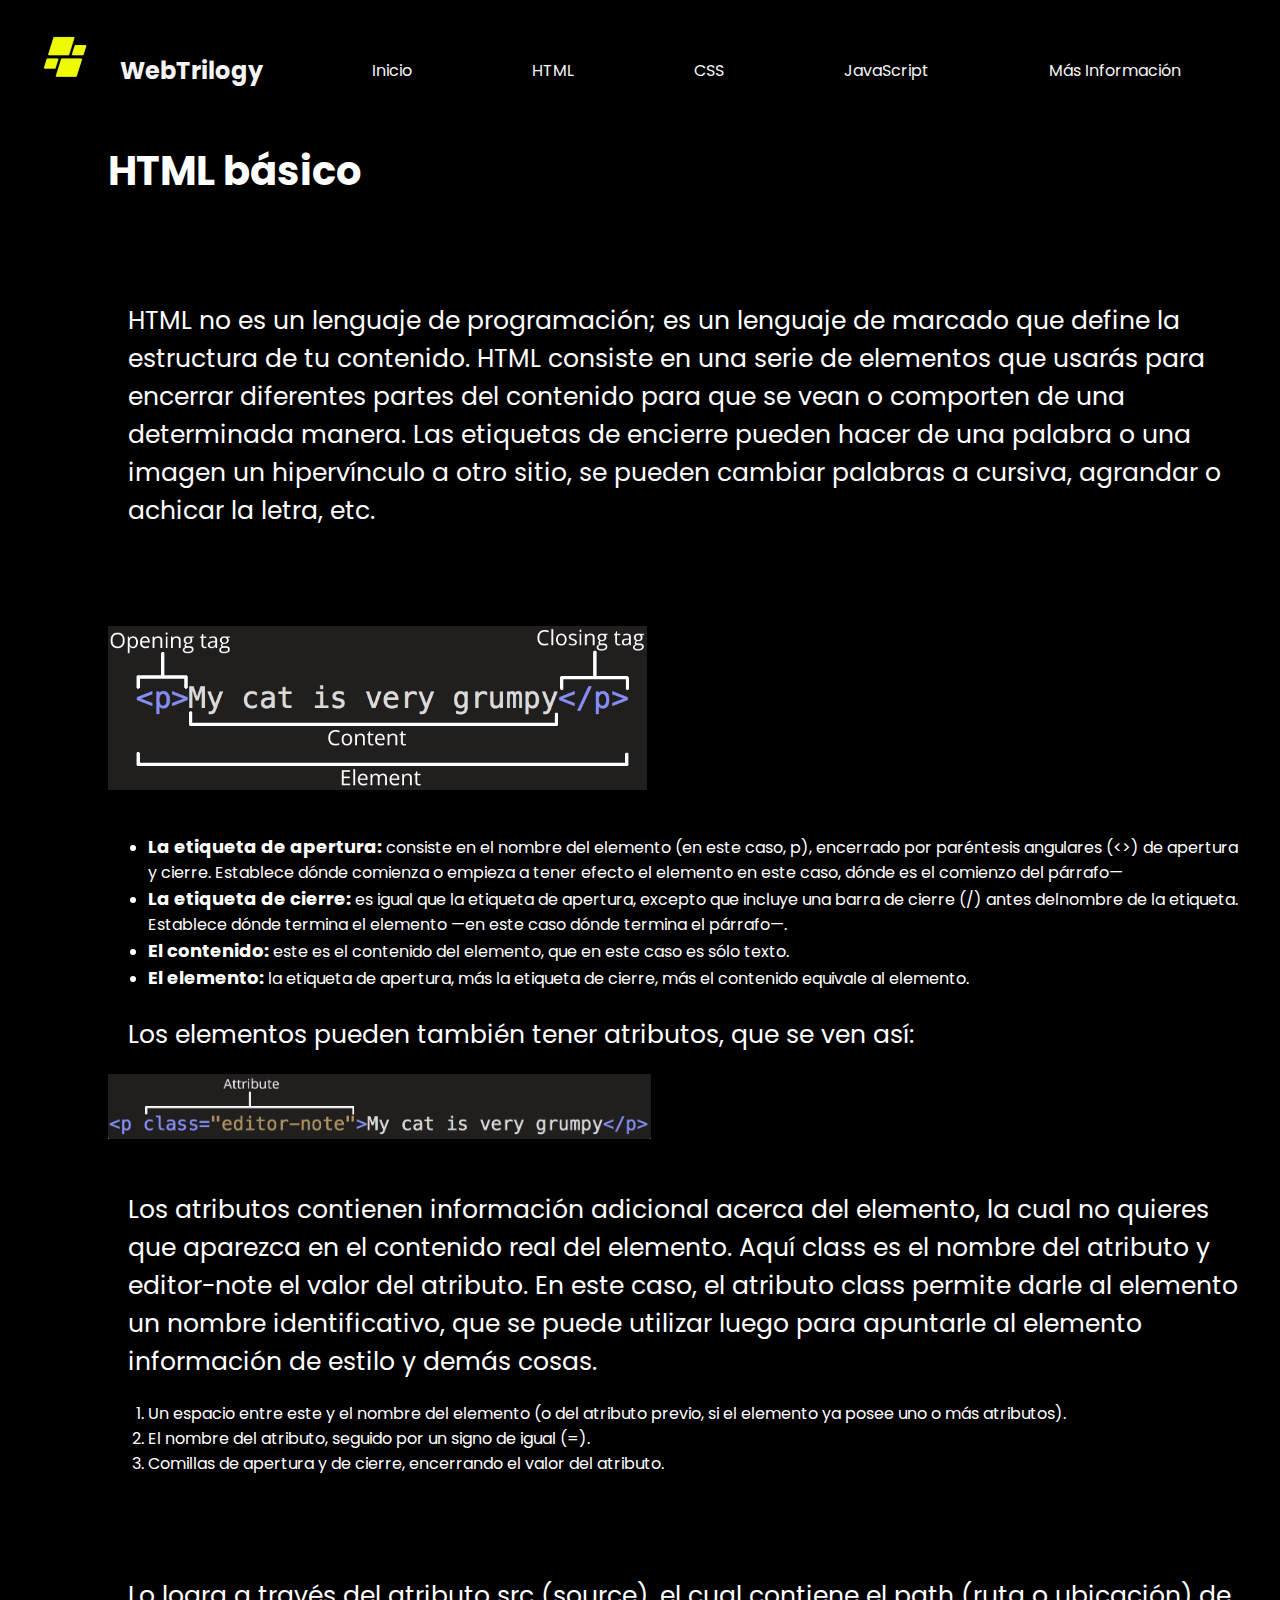
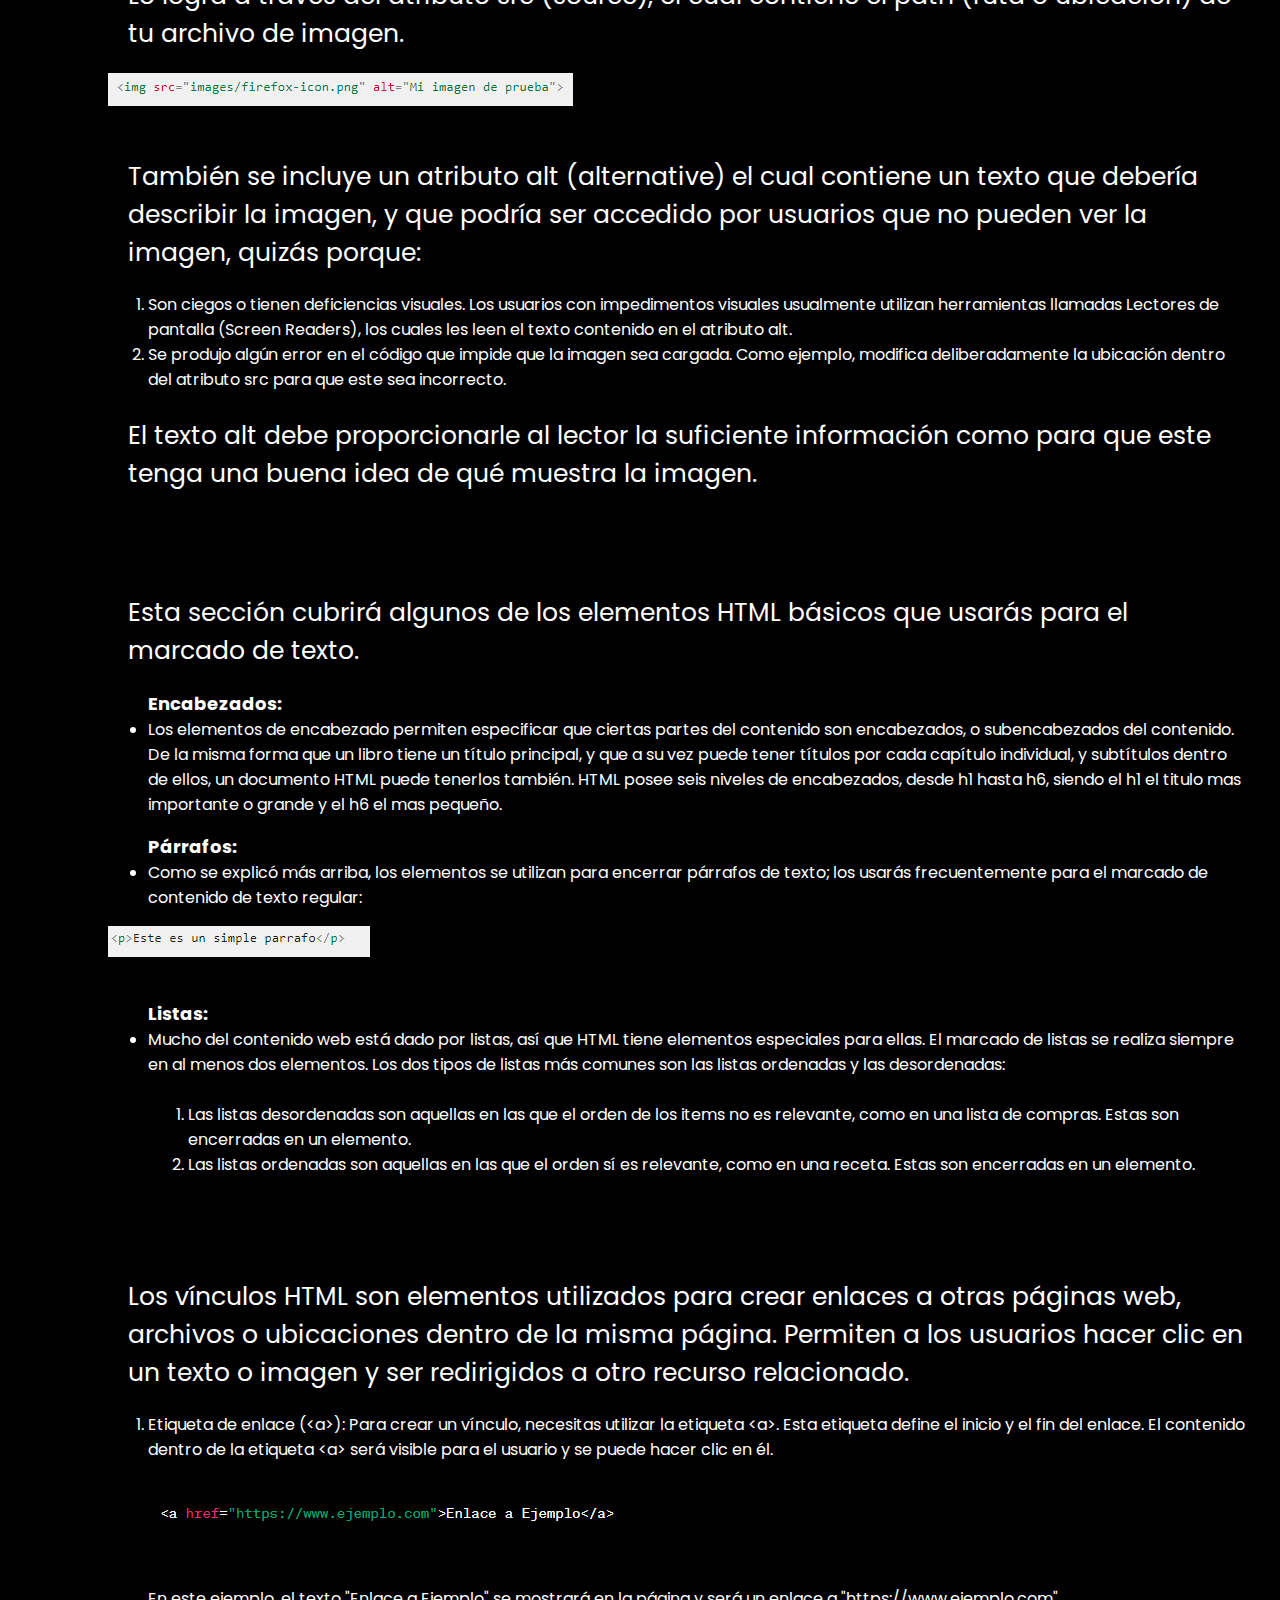
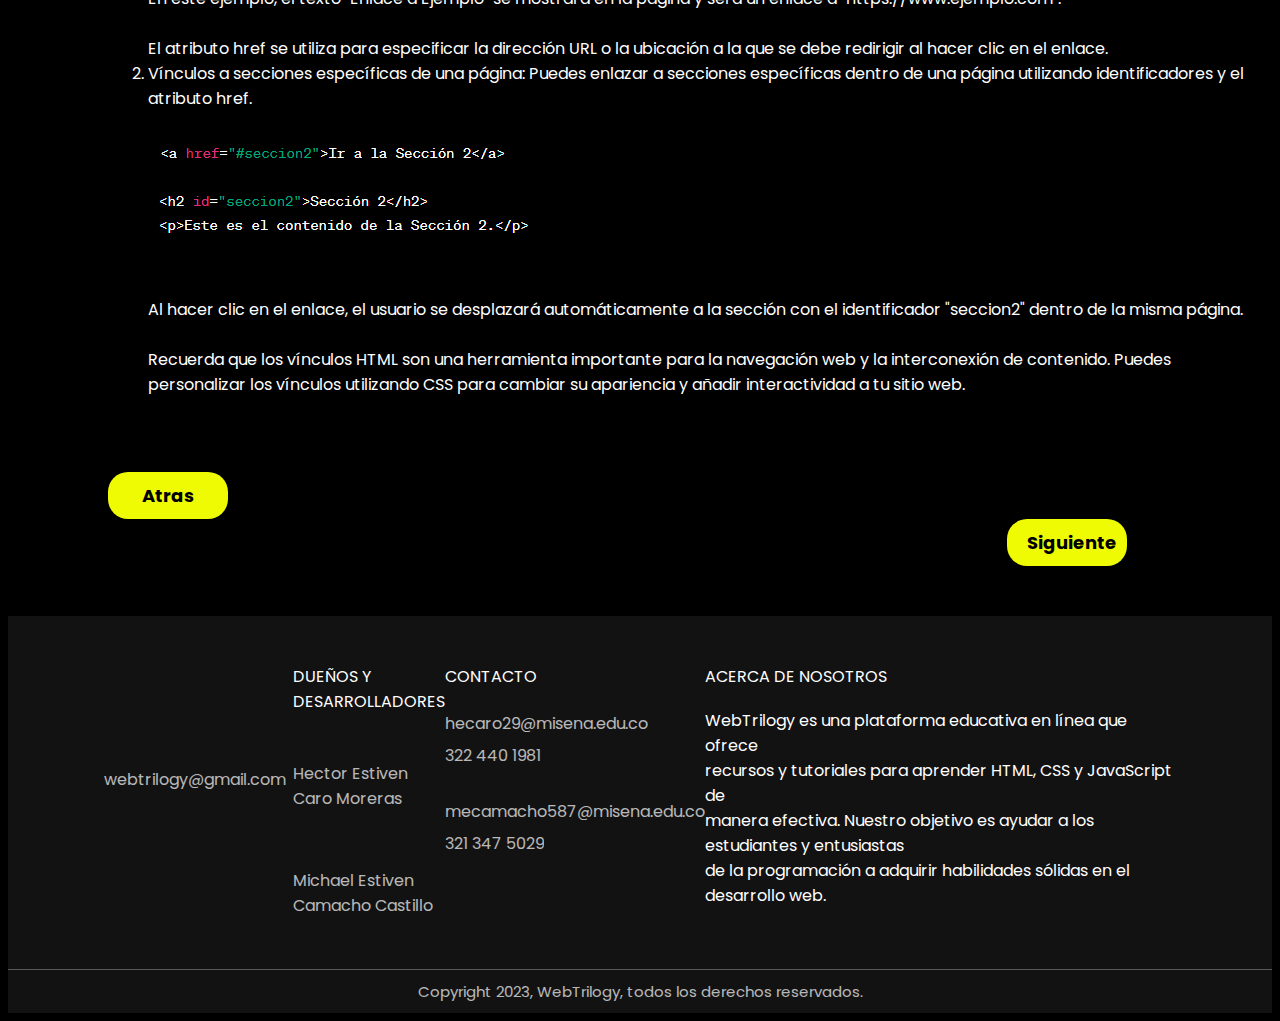
<file: html/info.html>
<!DOCTYPE html>
<html lang="en">
<head>
    <meta charset="UTF-8">
    <meta name="viewport" content="width=device-width, user-scalable=no, initial-scale=1.0,
    maximum-scale=1.0,minimum-scale=1.0">
    <link rel="stylesheet" href="../css/style.css">
    <link rel="icon" type="image/png" href="../img/principal/logo.png">
    <link rel="stylesheet" href="https://fonts.googleapis.com/css?family=Poppins">
    <title>WebTrilogy</title>
</head>
<body>

    <nav>
        <div class="logo">
          <img src="../img/principal/logo.png" alt="logo" class="logo1">
        </div>
        <div class="CODE">
            <h1>WebTrilogy</h1>
        </div>
        
        
        <div class="nav-links" id="nav1">
          <ul>
            <li><a href="../index.html" id="inicio">Inicio</a></li>
            <li><a href="info.html" id="html">HTML</a></li>
            <li><a href="info-css.html" id="css">CSS</a></li>
            <li><a href="info-js.html" id="js">JavaScript</a></li>
            <li><a href="masinfo.html" id="mas">Más Información</a></li>
          </ul>
        </div>
    </nav>

    <div class="contendor-info">

        <h2>HTML básico</h2>

        <h3>¿Que es?</h3>
        <p>
            HTML no es un lenguaje de programación; es un lenguaje de marcado que define la estructura de tu contenido.
            HTML
            consiste en una serie de elementos que usarás para encerrar diferentes partes del contenido para que se vean
            o
            comporten de una determinada manera. Las etiquetas de encierre pueden hacer de una palabra o una imagen un
            hipervínculo a otro sitio, se pueden cambiar palabras a cursiva, agrandar o achicar la letra, etc.
        </p>

        <h3>Estructura</h3>
        <img src="../img/Infohtml/estructura.png" alt="Estructura html" class="estructura">

        <ul>
            <li class="l1">
                <strong>La etiqueta de apertura:</strong> consiste en el nombre del elemento (en este caso, p), encerrado
                por paréntesis angulares (<>) de apertura y cierre. Establece dónde comienza o empieza a tener efecto el
                elemento en este caso, dónde es el comienzo del párrafo—
            </li>
            <li class="l1">
                <strong>La etiqueta de cierre:</strong> es igual que la etiqueta de apertura, excepto que incluye una
                barra de cierre (/) antes delnombre de la etiqueta. Establece dónde termina el elemento —en este caso
                dónde termina el párrafo—.
            </li>
            <li class="l1">
                <strong>El contenido:</strong> este es el contenido del elemento, que en este caso es sólo texto.
            </li>
            <li class="l1">
                <strong>El elemento:</strong> la etiqueta de apertura, más la etiqueta de cierre, más el contenido
                equivale al elemento.
            </li>
        </ul>

        <p>
            Los elementos pueden también tener atributos, que se ven así:
        </p>
        <img src="../img/Infohtml/atributo.png" alt="atributo" class="estructura1">

        <p>
            Los atributos contienen información adicional acerca del elemento, la cual no quieres que aparezca en el
            contenido real del elemento. Aquí class es el nombre del atributo y editor-note el valor del atributo. En
            este
            caso, el atributo class permite darle al elemento un nombre identificativo, que se puede utilizar luego para
            apuntarle al elemento información de estilo y demás cosas.

        <ol>
            <li class="l3">
                Un espacio entre este y el nombre del elemento (o del atributo previo, si el elemento ya posee uno o más
                atributos).
            </li>
            <li class="l3">
                El nombre del atributo, seguido por un signo de igual (=).
            </li>
            <li class="l3">
                Comillas de apertura y de cierre, encerrando el valor del atributo.
            </li>
        </ol>
        </p>

        <h3>Imagenes</h3>

        <p>
            Lo logra a través del atributo src (source), el cual contiene el path (ruta o ubicación)
            de tu archivo de imagen.
        </p>
        <img src="../img/Infohtml/img.png" alt="imagenes" class="img2">
        <p>
            También se incluye un atributo alt (alternative) el cual contiene un texto que debería describir la imagen,
            y que podría ser accedido por usuarios que no pueden ver la imagen, quizás porque:

        <ol>
            <li class="l4">
                Son ciegos o tienen deficiencias visuales. Los usuarios con impedimentos visuales usualmente utilizan
                herramientas llamadas Lectores de pantalla (Screen Readers), los cuales les leen el texto contenido en
                el
                atributo alt.
            </li>
            <li class="l4">
                Se produjo algún error en el código que impide que la imagen sea cargada. Como ejemplo, modifica
                deliberadamente la ubicación dentro del atributo src para que este sea incorrecto.
            </li>
        </ol>
        </p>
        <p>
            El texto alt debe proporcionarle al lector la suficiente información como para que este tenga una buena
            idea de qué muestra la imagen.
        </p>

        <h3>Marcado de texto</h3>

        <p>
            Esta sección cubrirá algunos de los elementos HTML básicos que usarás para el marcado de texto.

        <ul><strong>Encabezados:</strong>
            <li class="li">
                Los elementos de encabezado permiten especificar que ciertas partes del contenido son
                encabezados, o subencabezados del contenido. De la misma forma que un libro tiene un título principal, y
                que
                a su vez puede tener títulos por cada capítulo individual, y subtítulos dentro de ellos, un documento
                HTML puede tenerlos
                también. HTML posee seis niveles de encabezados, desde h1 hasta h6, siendo el h1 el titulo mas
                importante o grande
                y el h6 el mas pequeño.
            </li>
        </ul>
        <ul><strong>Párrafos:</strong>
            <li class="li">
                Como se explicó más arriba, los elementos se utilizan para encerrar párrafos de texto; los
                usarás frecuentemente para el marcado de contenido de texto regular:
            </li>
        </ul>

        <img src="../img/Infohtml/p.png" alt="Parrafo" class="parrafo">

        <ul><strong>Listas:</strong>
            <li class="li">
                Mucho del contenido web está dado por listas, así que HTML tiene elementos especiales para
                ellas. El marcado de listas se realiza siempre en al menos dos elementos. Los dos tipos de listas más
                comunes son
                las listas ordenadas y las desordenadas:
                <br><br>
                <ol>
                    <li class="l2">
                        Las listas desordenadas son aquellas en las que el orden de los items no es relevante, como en
                        una lista de compras. Estas son encerradas en un elemento.
                    </li>
                    <li class="l2">
                        Las listas ordenadas son aquellas en las que el orden sí es relevante, como en una receta. Estas
                        son encerradas en un elemento.
                    </li>
                </ol>
            </li>
        </ul>
        </p>

        <h3>Vinculos</h3>

        <p>
            Los vínculos HTML son elementos utilizados para crear enlaces a otras páginas web, archivos o ubicaciones
            dentro de la misma página. Permiten a los usuarios hacer clic en un texto o imagen y ser redirigidos a otro
            recurso relacionado.

        <ol>
            <li>
                Etiqueta de enlace (&lt;a&gt;): Para crear un vínculo, necesitas utilizar la etiqueta &lt;a&gt;. Esta
                etiqueta define el inicio y el fin del enlace. El contenido dentro de la etiqueta &lt;a&gt; será visible
                para el usuario y se puede hacer clic en él.
                <br>
                <br>
                <img src="../img/Infohtml/ejemplo1.png" alt="ejemplo" class="ejemplo">
                <br>
                <br>
                En este ejemplo, el texto "Enlace a Ejemplo" se mostrará en la página y será un enlace a
                "https://www.ejemplo.com".
                <br>
                <br>
                El atributo href se utiliza para especificar la dirección URL o la ubicación a la que se debe
                redirigir al hacer clic en el enlace.
            </li>
            <li>
                Vínculos a secciones específicas de una página: Puedes enlazar a secciones específicas dentro de una
                página utilizando identificadores y el atributo href.
                <br>
                <br>
                <img src="../img/Infohtml/ejemplo2.png" alt="ejemplo" class="ejemplo">
                <br>
                <br>
                Al hacer clic en el enlace, el usuario se desplazará automáticamente a la sección con el identificador
                "seccion2" dentro de la misma página.
                <br>
                <br>
                Recuerda que los vínculos HTML son una herramienta importante para la navegación web y la interconexión
                de contenido. Puedes personalizar los vínculos utilizando CSS para cambiar su apariencia y añadir
                interactividad a tu sitio web.
            </li>
        </ol>
        </p>
        <br><br>
        <button id="Boton" class="boton1"><strong>Atras</strong></button>
        <button id="Boton1" class="boton2"><strong>Siguiente</strong></button>
    </div>
    <br><br>
   <footer>
        <div class="footer-container">
            <div class="footer-content-container">
                <h3 class="website-logo">WebTrilogy</h3>
                <span class="footer-info">webtrilogy@gmail.com</span>
            </div>
            <div class="footer-menus">
                <div class="footer-content-container">
                    <span class="menu-title">Dueños y Desarrolladores</span>
                    <br>
                    <span class="menu-item-footer">Hector Estiven Caro Moreras</span>
                    <br><br>
                    <span class="menu-item-footer">Michael Estiven Camacho Castillo</span>
                </div>
                <div class="footer-content-container">
                    <span class="menu-title">Contacto</span>
                    <a href="" class="menu-item-footer">hecaro29@misena.edu.co</a>
                    <a href="" class="menu-item-footer">322 440 1981</a>
                    <br>
                    <a href="" class="menu-item-footer">mecamacho587@misena.edu.co</a>
                    <a href="" class="menu-item-footer">321 347 5029</a>
                </div>
            </div>
            
            <div class="footer-content-container">
                <span class="menu-title">Acerca de nosotros</span>
                <div class="social-container">
                    <span class="social-link"> WebTrilogy es una plataforma educativa en línea que ofrece<br> recursos y tutoriales para aprender HTML, CSS y JavaScript de <br> manera efectiva. Nuestro objetivo es ayudar a los estudiantes y entusiastas <br> de la programación a adquirir habilidades sólidas en el desarrollo web.
 </span>
             
                </div>
            </div>
        </div>
        <div class="copyright-container">
            <span class="copyright">Copyright 2023, WebTrilogy, todos los derechos reservados.</span>
        </div>
    </footer>

    <script src="../Js/info.js"></script>
</body>

</html>
</file>
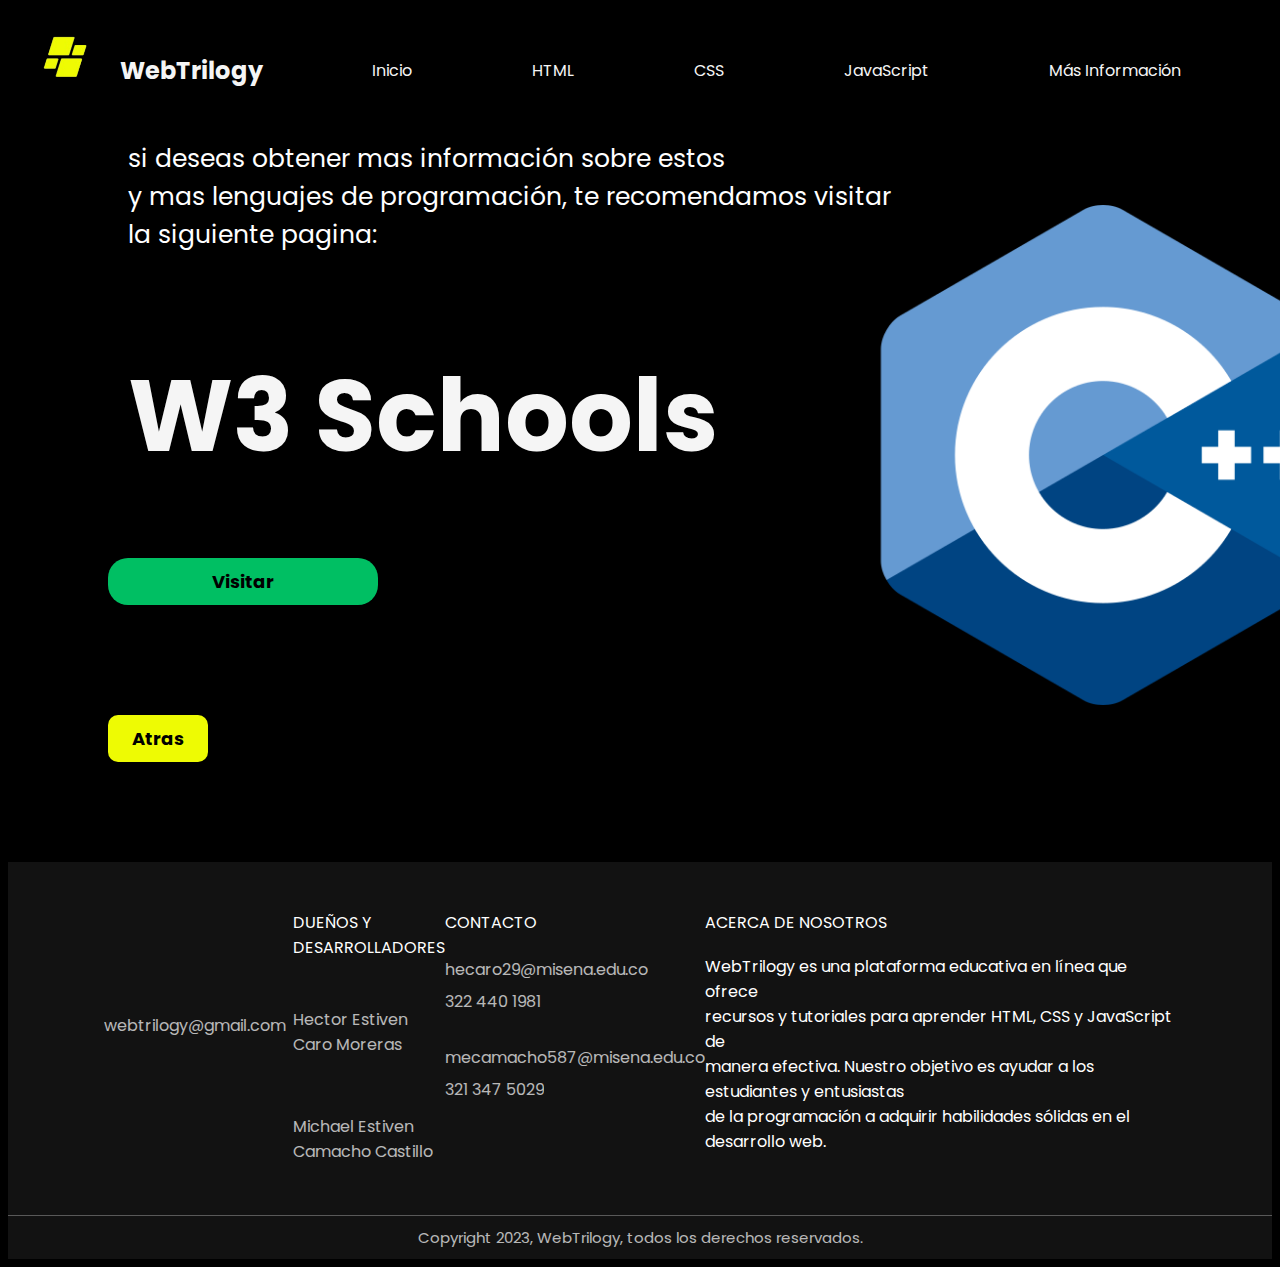
<file: html/masinfo.html>
<!DOCTYPE html>
<html lang="en">
<head>
    <meta charset="UTF-8">
    <meta name="viewport" content="width=device-width, user-scalable=no, initial-scale=1.0,
    maximum-scale=1.0,minimum-scale=1.0">
    <link rel="stylesheet" href="../css/style.css">
    <link rel="icon" type="image/png" href="../img/principal/logo.png">
    <link rel="stylesheet" href="https://fonts.googleapis.com/css?family=Poppins">
    <title>WebTrilogy</title>
</head>
<body>

    <nav>
        <div class="logo">
          <img src="../img/principal/logo.png" alt="logo" class="logo1">
        </div>
        <div class="CODE">
            <h1>WebTrilogy</h1>
        </div>
        
        
        <div class="nav-links" id="nav1">
          <ul>
            <li><a href="../index.html" id="inicio">Inicio</a></li>
            <li><a href="info.html" id="html">HTML</a></li>
            <li><a href="info-css.html" id="css">CSS</a></li>
            <li><a href="info-js.html" id="js">JavaScript</a></li>
            <li><a href="masinfo.html" id="mas">Más Información</a></li>
          </ul>
        </div>
    </nav>
    
    <div class="contenedor">

        <p id="saludo1"></p>
        <p class="p34"> si deseas obtener mas información sobre estos<br> y mas lenguajes de programación, te recomendamos
          visitar<br> la siguiente pagina:</p>
    
        <h1 class="h34">
          W3 Schools
        </h1>
    
        <button id="Boton" target="_blank"><strong>Visitar</strong></button>
    
        <div class="slider">
          <div class="slider-inner">
            <img src="../img/masinfo/c.png" alt="Imagen 1">
            <img src="../img/masinfo/java.png" alt="Imagen 2">
            <img src="../img/masinfo/php.png" alt="Imagen 3">
            <img src="../img/masinfo/Python.png" alt="Imagen 4">
    
          </div>
        </div>
    
        <button id="Boton3" class="boton8"><strong>Atras</strong></button>
    </div>
   <footer>
        <div class="footer-container">
            <div class="footer-content-container">
                <h3 class="website-logo">WebTrilogy</h3>
                <span class="footer-info">webtrilogy@gmail.com</span>
            </div>
            <div class="footer-menus">
                <div class="footer-content-container">
                    <span class="menu-title">Dueños y Desarrolladores</span>
                    <br>
                    <span class="menu-item-footer">Hector Estiven Caro Moreras</span>
                    <br><br>
                    <span class="menu-item-footer">Michael Estiven Camacho Castillo</span>
                </div>
                <div class="footer-content-container">
                    <span class="menu-title">Contacto</span>
                    <a href="" class="menu-item-footer">hecaro29@misena.edu.co</a>
                    <a href="" class="menu-item-footer">322 440 1981</a>
                    <br>
                    <a href="" class="menu-item-footer">mecamacho587@misena.edu.co</a>
                    <a href="" class="menu-item-footer">321 347 5029</a>
                </div>
            </div>
            
            <div class="footer-content-container">
                <span class="menu-title">Acerca de nosotros</span>
                <div class="social-container">
                    <span class="social-link"> WebTrilogy es una plataforma educativa en línea que ofrece<br> recursos y tutoriales para aprender HTML, CSS y JavaScript de <br> manera efectiva. Nuestro objetivo es ayudar a los estudiantes y entusiastas <br> de la programación a adquirir habilidades sólidas en el desarrollo web.
 </span>
             
                </div>
            </div>
        </div>
        <div class="copyright-container">
            <span class="copyright">Copyright 2023, WebTrilogy, todos los derechos reservados.</span>
        </div>
    </footer>

    <script src="../Js/mas.js"></script>
</body>
</html>
</file>
<file: css/style.css>
body {
  background-color: black;
  font-family: "Poppins", sans-serif;
}

.logo1 {
  width: 50px;
  height: 50px;
  padding: 30px;
}

.CODE h1 {
  margin: 0;
  font-size: 1.5rem;
  color: whitesmoke;
}

nav {
  display: flex;
  justify-content: space-between;
  align-items: center;
  padding: 2px;
  background-color: black;
  position: fixed;
  width: 100%;
  top: 0%;
  max-width: 100%;
  z-index: 1000;
}

.nav-links {
  flex-grow: 1;
  text-align: center;
}

.nav-links ul {
  list-style: none;
  display: inline-flex;
  justify-content: center;
  align-items: center;
  padding: 0;
  margin: 0;
}

.nav-links a {
  text-decoration: none;
  color: whitesmoke;
  margin: 0 60px;
}

.nav-links li {
  position: relative;
}

.nav-links #inicio::after {
  content: "";
  position: absolute;
  left: 0;
  bottom: -2px;
  width: 100%;
  height: 2px;
  background-color: #eefb03;
  visibility: hidden;
  transform: scaleX(0);
  transition: all 0.3s ease-in-out;
}

.nav-links #inicio:hover::after {
  visibility: visible;
  transform: scaleX(0.2);
}

.nav-links #html::after {
  content: "";
  position: absolute;
  left: 0;
  bottom: -2px;
  width: 100%;
  height: 2px;
  background-color: #ff914d;
  visibility: hidden;
  transform: scaleX(0);
  transition: all 0.3s ease-in-out;
}

.nav-links #html:hover::after {
  visibility: visible;
  transform: scaleX(0.2);
}

.nav-links #css::after {
  content: "";
  position: absolute;
  left: 0;
  bottom: -2px;
  width: 100%;
  height: 2px;
  background-color: #5271ff;
  visibility: hidden;
  transform: scaleX(0);
  transition: all 0.3s ease-in-out;
}

.nav-links #css:hover::after {
  visibility: visible;
  transform: scaleX(0.2);
}

.nav-links #js::after {
  content: "";
  position: absolute;
  left: 0;
  bottom: -2px;
  width: 100%;
  height: 2px;
  background-color: #eefb03;
  visibility: hidden;
  transform: scaleX(0);
  transition: all 0.3s ease-in-out;
}

.nav-links #js:hover::after {
  visibility: visible;
  transform: scaleX(0.3);
}

.nav-links #mas::after {
  content: "";
  position: absolute;
  left: 0;
  bottom: -2px;
  width: 100%;
  height: 2px;
  background-color: #00bf63;
  visibility: hidden;
  transform: scaleX(0);
  transition: all 0.3s ease-in-out;
}

.nav-links #mas:hover::after {
  visibility: visible;
  transform: scaleX(0.4);
}

#inicio:hover {
  color: #eefb03;
}

#html:hover {
  color: #ff914d;
}

#css:hover {
  color: #5271ff;
}

#js:hover {
  color: #eefb03;
}

#mas:hover {
  color: #00bf63;
}

.img1 {
  margin-left: 54%;
  width: 400px;
  height: 300px;
  position: absolute;
  margin-top: 100px;
}

/* Información General */

.contenedor {
  margin-top: 120px; /* Ajusta el espacio entre el nav y el contenido según tus necesidades */
  padding: 100px;
  background-color: black;
  color: whitesmoke;
  margin-top: 10px;
}

.h2 {
  font-size: 90px;
}

.h3 {
  font-size: 25px;
}

.h {
  font-size: 100px;
  color: #ff914d;
}
.c {
  font-size: 100px;
  color: #5271ff;
}
.s {
  font-size: 100px;
  color: #eefb03;
}

p {
  font-size: 25px;
}
h3 {
  font-size: 50px;
}

.img1 {
  margin-left: 54%;
  width: 700px;
  height: 600px;
  position: absolute;
  margin-top: 100px;
}

.hini {
  opacity: 0;
  transform: translateX(-20px);
  animation: slide-in 8s forwards;
}

@keyframes slide-in {
  0% {
    opacity: 0;
    transform: translateX(-20px);
  }
  100% {
    opacity: 1;
    transform: translateX(0);
  }
}

/*Animacion Saludo*/
#saludo,
#saludo1 {
  font-size: 50px;
  font-family: "Poppins", sans-serif;
  transform: translateY(-20px);
  animation: fadeIn 5s ease-in-out;
}

/*Animación Mas información*/
.p34 {
  font-family: "Poppins", sans-serif;
  transform: translateY(-20px);
  animation: fadeIn 5s ease-in-out;
}

/* html */

.contendor-info {
  margin-top: 141px;
  margin-left: 100px;
  height: 100%;
  width: 90%;
  color: white;
  background-color: black;
}

strong {
  font-size: 18px;
}

h2 {
  color: white;
  font-size: 40px;
  margin-bottom: 20px;
}

h3 {
  color: white;
  font-size: 30px;
  margin-bottom: 20px;
  margin-left: 20px;
  opacity: 0;
  transform: translateX(-20px);
  animation: slide-in 1s forwards;
}

@keyframes slide-in {
  0% {
    opacity: 0;
    transform: translateX(-20px);
  }
  100% {
    opacity: 1;
    transform: translateX(0);
  }
}

p {
  color: white;
  margin-left: 20px;
  margin-bottom: 20px;
}

img {
  margin-bottom: 20px;
}

.boton1 {
  padding: 10px 20px;
  background-color: #eefb03;
  color: black;
  border: none;
  border-radius: 20px;
  cursor: pointer;
  font-family: "Poppins", sans-serif;
  width: 120px;
}

.boton1:hover {
  background-color: yellowgreen;
}

.boton2 {
  padding: 10px 20px;
  margin-left: 79%;
  background-color: #eefb03;
  color: black;
  border: none;
  border-radius: 20px;
  cursor: pointer;
  font-family: "Poppins", sans-serif;
  width: 120px;
}

.boton2:hover {
  background-color: yellowgreen;
}

/* css */

.ejemplo1 {
  margin-left: 20px;
}

.ejemplo2 {
  margin-left: 20px;
}

.declaracion {
  margin-left: 40px;
}

/* js */

.boton3 {
  padding: 10px 20px;
  background-color: orange;
  color: black;
  border: none;
  border-radius: 10px;
  cursor: pointer;
  font-family: "Poppins", sans-serif;
}

.boton3:hover {
  background-color: rgb(255, 255, 255);
}

/* Más Información */

#saludo1 {
  margin-top: 50px;
  font-size: 40px;
}

.h34 {
  margin-left: 20px;
  font-size: 100px;
  animation: color-change 4s linear infinite;
}

@keyframes color-change {
  20% {
    color: #ff914d;
  }
  50% {
    color: #5271ff;
  }
  100% {
    color: #eefb03;
  }
}

.boton8 {
  padding: 10px 20px;
  background-color: #eefb03;
  color: black;
  border: none;
  border-radius: 10px;
  width: 100px;
  cursor: pointer;
  font-family: "Poppins", sans-serif;
}

.boton8:hover {
  background-color: yellowgreen;
}

.slider {
  width: 500px;
  height: 500px;
  border-radius: 3px;
  overflow: hidden;
  margin: 10px auto;
  position: relative;
  margin-left: 70%;
  margin-top: -400px;
}

.slider-inner {
  width: 400%;
  height: 100%;
  display: flex;
  animation: slide 10s infinite alternate ease-in-out;
}

.slider-inner img {
  width: 25%;
  height: 100%;
  object-fit: cover;
}

@keyframes slide {
  0% {
    margin-left: 0;
  }
  20% {
    margin-left: 0;
  }

  25% {
    margin-left: -100%;
  }
  45% {
    margin-left: -100%;
  }

  50% {
    margin-left: -200%;
  }
  70% {
    margin-left: -200%;
  }

  75% {
    margin-left: -300%;
  }
  100% {
    margin-left: -300%;
  }
}

button {
  padding: 10px 20px;
  background-color: #00bf63;
  color: black;
  width: 270px;
  border: none;
  border-radius: 20px;
  cursor: pointer;
  font-family: "Poppins", sans-serif;
  animation: shake 0.8s infinite;
}

@keyframes shake {
  0% {
    transform: translateX(0);
  }
  25% {
    transform: translateX(-5px) rotate(-5deg);
  }
  75% {
    transform: translateX(5px) rotate(5deg);
  }
  100% {
    transform: translateX(0);
  }
}

/* Footer */

footer {
  bottom: 0;
  left: 0;
  height: fit-content;
  width: 100%;
  display: flex;
  justify-content: center;
  align-items: center;
  flex-direction: column;
  background-color: var(--dark);
  color: white;
  background-color: #121212;
}

.copyright-container {
  width: 100%;
  display: flex;
  justify-content: center;
  align-items: center;
  border-top: 1px solid rgba(255, 255, 255, 0.3);
}

.copyright {
  font-size: 15px;
  opacity: 0.7;
  font-weight: 400;
  padding: 10px 0;
}

.footer-menus {
  display: flex;
  justify-content: space-between;
  align-items: flex-start;
  width: 40%;
}

.footer-container {
  height: fit-content;
  width: 100%;
  padding: 3rem 6rem;
  box-sizing: border-box;
  display: flex;
  justify-content: space-between;
  align-items: flex-start;
}

.footer-content-container {
  display: flex;
  justify-content: flex-start;
  align-items: flex-start;
  flex-direction: column;
}

footer .website-logo {
  margin-bottom: 1.2rem;
  margin-left: -8px;
  font-size: calc(1vw + 20px);
}

.footer-info,
.menu-item-footer {
  margin: 0.2rem 0;
  opacity: 0.7;
  color: white;
  text-decoration: none;
  transition: 0.5s;
}

.menu-item-footer:hover {
  opacity: 1;
}

.menu-title {
  font-size: var(--medium-text-font);
  font-weight: 400;
  text-transform: uppercase;
  margin-bottom: 1.2rem;
}

footer .social-link:nth-of-type(2) {
  background-image: url(TwitterBlanco.png);
}

footer .social-link:nth-of-type(3) {
  /*Nth of type inside that container*/
  background-image: url(LinkedinBlanco.png);
}

/*MEDIA QUERY*/
@media (max-width: 768px) {
  .footer-container {
    padding: 2rem;
    flex-direction: column;
  }

  .footer-content-container {
    width: 100%;
    padding: 2rem 0;
    border-bottom: 1px solid #2a2a2a;
    justify-content: center;
    align-items: center;
  }

  .footer-content-container:nth-of-type(1) {
    align-items: flex-start;
  }
  .footer-content-container:nth-of-type(3) {
    border-bottom: none;
    padding-bottom: 0;
  }

  .footer-menus {
    width: 100%;
    display: flex;
    justify-content: space-between;
    align-items: flex-start;
    border-bottom: 1px solid #2a2a2a;
  }

  .footer-menus .footer-content-container:nth-of-type(1) {
    width: 45%;
    align-items: flex-start;
    border-bottom: none;
  }
  .footer-menus .footer-content-container:nth-of-type(2) {
    width: 45%;
    align-items: flex-start;
    border-bottom: none;
  }
}

/*Animaciones titulos*/
@keyframes fadeIn {
  0% {
    opacity: 0;
    transform: translateX(-20px);
  }
  100% {
    opacity: 1;
    transform: translateX(2px);
  }
}

.h2 {
  animation: fadeIn 3s ease-in-out;
}

/*Animación imagen*/

@keyframes spin {
  0% {
    transform: rotate(0deg);
  }
  100% {
    transform: rotate(360deg);
  }
}

.img1 {
  animation: spin 2s linear;
}

/*Animacion botones*/
.boton1,
.boton2 {
  animation: shake 0.8s infinite;
}

@keyframes shake {
  0% {
    transform: translateX(0);
  }
  25% {
    transform: translateX(-5px) rotate(-5deg);
  }
  75% {
    transform: translateX(5px) rotate(5deg);
  }
  100% {
    transform: translateX(0);
  }
}

/* Resposive */

@media screen and (min-width: 768px) and (max-width: 1023px) {
  /* Ajustar estilos adicionales según sea necesario */
}

/* Media queries para pantallas grandes */
@media screen and (min-width: 1024px) {
  /* Ajustar estilos adicionales según sea necesario */
}
</file>
